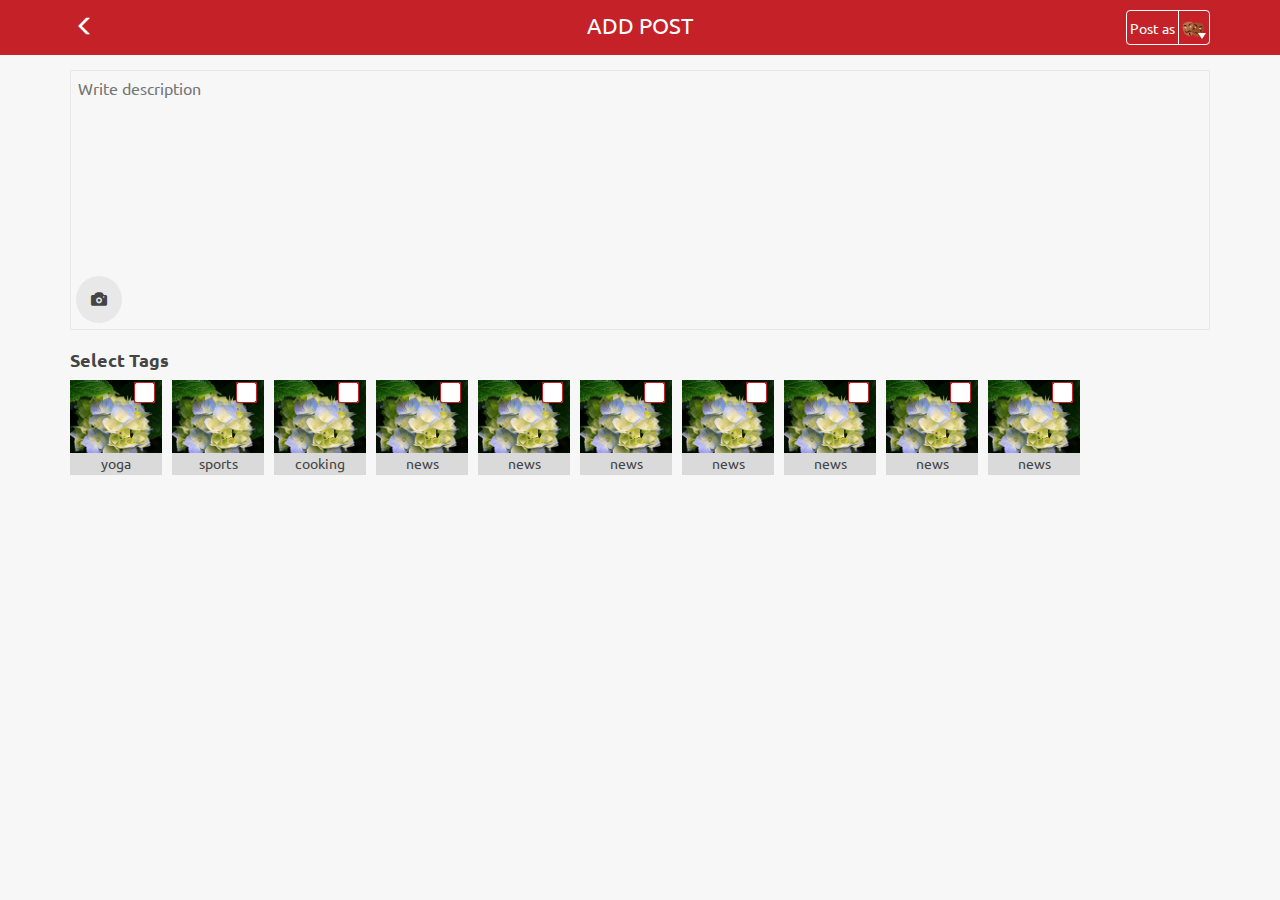
<file: addPost.html>
<!DOCTYPE html>
<html lang="en">
<head>
<meta charset="utf-8">
<meta http-equiv="X-UA-Compatible" content="IE=edge">
<meta name="viewport" content="width=device-width, initial-scale=1">
<!-- The above 3 meta tags *must* come first in the head; any other head content must come *after* these tags -->
<meta name="description" content="">
<meta name="author" content="">
<link rel="icon" href="favicon.ico">
<title>SamePinch</title>

<!-- Bootstrap core CSS -->
<link href="css/bootstrap.min.css" rel="stylesheet">

<!-- Custom styles for this template -->
<link href="css/style.css" rel="stylesheet">
<link href='http://fonts.googleapis.com/css?family=Ubuntu:300,400' rel='stylesheet' type='text/css'>
<link href='http://fortawesome.github.io/Font-Awesome/assets/font-awesome/css/font-awesome.css' rel='stylesheet' type='text/css'>

</head>

<body>
<div id="addPost">

  <nav class="navbar navbar-inverse navbar-fixed-top navbar-sp">
    <div class="container">
      <div class="row">
        <div class="col-md-3 col-xs-2"> 
           <span class="glyphicon glyphicon-menu-left back"></span>
        
        </div>
        <div class="col-md-6 col-xs-6 heading">ADD POST</div>
        <div class="col-md-3 col-xs-4 nopadding-left"> 
            
            <div class="btn-group pull-right">
              <button type="button" class="btn btn-default">Post as</button>
                  <button type="button" class="btn btn-default dropdown-toggle profilepic-img" data-toggle="dropdown" aria-expanded="false">
                    <!--<div class="profilepic-placeholder">
                     
                     jd  
                     </div>-->
                     
                    <img src="img/ananymous-placeholder.png" alt="">
                    <!--<img src="img/profile-img.png" alt=""/>-->
                    
                     <span class="caret"></span>
                    <span class="sr-only">Toggle Dropdown</span>
                  </button>
                  <ul class="dropdown-menu profilepic-img" role="menu">
                    <span class="glyphicon glyphicon-triangle-top caret-dropdown"></span>
                    <li><a href="#">Post as anonymous  <img src="img/ananymous-placeholder.png"  alt=""> </a></li>
                    <li><a href="#">Post as John Doe  <img src="img/profile-img.png"  alt=""> </a></li>
                    <li><a href="#">Post as John Doe  <div class="profilepic-placeholder">jd</div> </a></li>
                    
                  </ul>
          </div>
        
         </div>
      </div>
    </div>
  </nav>
  

  
  <div class="container mtop20">
    <div class="row">
      <div class="col-md-12">



  
      <form>
        <div id="content-div-wrapper">
          <div contenteditable="true" id="content-div"><input type="text" class="hidden-textfield" placeholder="Write description"></div>
          <button id="imageButton" class="btn-rounded mbottom mtop"><span class="glyphicon glyphicon-camera"></span></button>
          <input type="file" id="imageUpload">
        </div>
        <div class="clearfix"></div>
        
        <h4 class="mtop20">Select Tags</h4>
        
        <div class="selecttags-scroll">
          <ul class="tags-list">
            <li>
              <div class="tag-wrapper pos-relative">
                <div class="checkmark-wrapper">
                  <input type="checkbox"  name="checkboxG4" value="test" id="checkbox2" class="css-checkbox" />
                  <label for="checkbox2" class="css-label"></label>
                </div>
                <img src="img/tag.png"  alt=""/>
                <div class="tagname">yoga</div>
              </div>
            </li>
            <li>
              <div class="tag-wrapper pos-relative">
                <div class="checkmark-wrapper">
                  <input type="checkbox"  name="checkbox3" id="checkbox3" class="css-checkbox" />
                  <label for="checkbox3" class="css-label"></label>
                </div>
                <img src="img/tag.png"  alt=""/>
                <div class="tagname">sports</div>
              </div>
            </li>
            <li>
              <div class="tag-wrapper pos-relative">
                <div class="checkmark-wrapper">
                  <input type="checkbox"  name="checkboxG4" id="checkbox4" class="css-checkbox" />
                  <label for="checkbox4" class="css-label"></label>
                </div>
                <img src="img/tag.png"  alt=""/>
                <div class="tagname">cooking</div>
              </div>
            </li>
            <li>
              <div class="tag-wrapper pos-relative">
                <div class="checkmark-wrapper">
                  <input type="checkbox"  name="checkboxG4" id="checkbox5" class="css-checkbox" />
                  <label for="checkbox5" class="css-label"></label>
                </div>
                <img src="img/tag.png" alt=""/>
                <div class="tagname">news</div>
              </div>
            </li>
            <li>
              <div class="tag-wrapper pos-relative">
                <div class="checkmark-wrapper">
                  <input type="checkbox"  name="checkboxG4" id="checkbox5" class="css-checkbox" />
                  <label for="checkbox5" class="css-label"></label>
                </div>
                <img src="img/tag.png" alt=""/>
                <div class="tagname">news</div>
              </div>
            </li>
            <li>
              <div class="tag-wrapper pos-relative">
                <div class="checkmark-wrapper">
                  <input type="checkbox"  name="checkboxG4" id="checkbox5" class="css-checkbox" />
                  <label for="checkbox5" class="css-label"></label>
                </div>
                <img src="img/tag.png" alt=""/>
                <div class="tagname">news</div>
              </div>
            </li>
            <li>
              <div class="tag-wrapper pos-relative">
                <div class="checkmark-wrapper">
                  <input type="checkbox"  name="checkboxG4" id="checkbox5" class="css-checkbox" />
                  <label for="checkbox5" class="css-label"></label>
                </div>
                <img src="img/tag.png" alt=""/>
                <div class="tagname">news</div>
              </div>
            </li>
            <li>
              <div class="tag-wrapper pos-relative">
                <div class="checkmark-wrapper">
                  <input type="checkbox"  name="checkboxG4" id="checkbox5" class="css-checkbox" />
                  <label for="checkbox5" class="css-label"></label>
                </div>
                <img src="img/tag.png" alt=""/>
                <div class="tagname">news</div>
              </div>
            </li>
            <li>
              <div class="tag-wrapper pos-relative">
                <div class="checkmark-wrapper">
                  <input type="checkbox"  name="checkboxG4" id="checkbox5" class="css-checkbox" />
                  <label for="checkbox5" class="css-label"></label>
                </div>
                <img src="img/tag.png" alt=""/>
                <div class="tagname">news</div>
              </div>
            </li>
            <li>
              <div class="tag-wrapper pos-relative">
                <div class="checkmark-wrapper">
                  <input type="checkbox"  name="checkboxG4" id="checkbox5" class="css-checkbox" />
                  <label for="checkbox5" class="css-label"></label>
                </div>
                <img src="img/tag.png" alt=""/>
                <div class="tagname">news</div>
              </div>
            </li>
            
          </ul>
        </div>
      </form>
      
      
      

      </div>
    </div>
  </div>
  

  <!-- /.container --> 
  
</div>

<!-- Bootstrap core JavaScript
    ================================================== --> 
<!-- Placed at the end of the document so the pages load faster --> 
<script src="https://ajax.googleapis.com/ajax/libs/jquery/1.11.2/jquery.min.js"></script> 
<script src="js/bootstrap.min.js"></script> 
<script>

$(document).ready(function() {


/*$('.dropdown-toggle').click(function() {
$(this).next('.dropdown-menu').slideToggle(500);
});*/



	   $("#addPost #content-div").mousedown(function() {
		   
		   $("#addPost .hidden-textfield").hide();
		   
		   })
	
	
	
	$("#addPost ul.tags-list li").click(function() {
		$(this).find('input').prop('checked',true);
		$(this).find('input').val("1")
		$(this).find(".tagname").addClass("tagname-active");
		});
	})
</script>

</body>
</html>
</file>
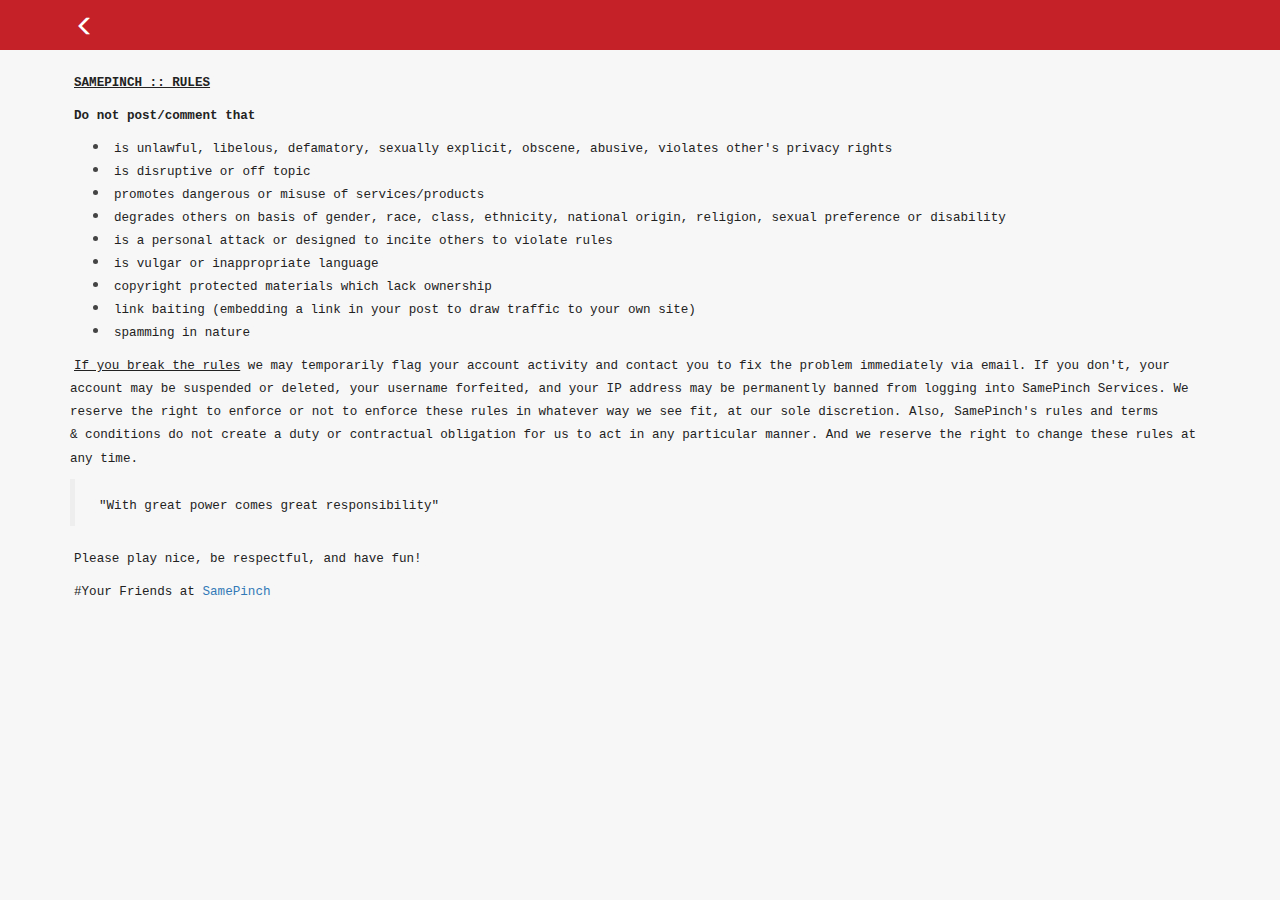
<file: apprules.html>
<!DOCTYPE html>
<html lang="en">
<head>
<meta charset="utf-8">
<meta http-equiv="X-UA-Compatible" content="IE=edge">
<meta name="viewport" content="width=device-width, initial-scale=1">
<!-- The above 3 meta tags *must* come first in the head; any other head content must come *after* these tags -->
<meta name="description" content="">
<meta name="author" content="">
<link rel="icon" href="favicon.ico">
<title>SamePinch</title>

<!-- Bootstrap core CSS -->
<link href="css/bootstrap.min.css" rel="stylesheet">

<!-- Custom styles for this template -->
<link href="css/style.css" rel="stylesheet">
<link href='http://fonts.googleapis.com/css?family=Ubuntu:300,400' rel='stylesheet' type='text/css'>
<link href='http://fortawesome.github.io/Font-Awesome/assets/font-awesome/css/font-awesome.css' rel='stylesheet' type='text/css'>

</head>

<body>
<div>

  <nav class="navbar navbar-inverse navbar-fixed-top navbar-sp">
    <div class="container">
      <div class="row">
        <div class="col-md-3 col-xs-3"> 
           <span class="glyphicon glyphicon-menu-left back"></span>
        
        </div>
        <div class="col-md-6 col-xs-6"></div>
        <div class="col-md-3 col-xs-3 nopadding-left"> 
            
   
        
         </div>
      </div>
    </div>
  </nav>
  
  <div class="clearfix"></div>
  


  
  <div class="container mtop20 mbottom10">
    <div class="row">
      <div class="col-md-12"> 
      
  <p><tt><kbd><code><u><strong>SAMEPINCH :: RULES</strong></u></code></kbd></tt></p>
<p><tt><kbd><code><strong><span style="line-height: 1.6;">Do not post/comment that</span></strong></code></kbd></tt></p>
<ul>
<li><tt><kbd><code>is unlawful, libelous, defamatory, sexually explicit, obscene, abusive, violates other's privacy rights</code></kbd></tt></li>
<li><tt><kbd><code>is disruptive or off topic</code></kbd></tt></li>
<li><tt><kbd><code>promotes dangerous or misuse of services/products</code></kbd></tt></li>
<li><tt><kbd><code>degrades others on basis of gender, race, class, ethnicity, national origin, religion, sexual preference or disability</code></kbd></tt></li>
<li><tt><kbd><code>is a personal attack or designed to incite others to violate rules</code></kbd></tt></li>
<li><tt><kbd><code>is vulgar or inappropriate language</code></kbd></tt></li>
<li><tt><kbd><code>copyright protected materials which lack ownership</code></kbd></tt></li>
<li><tt><kbd><code>link baiting (embedding a link in your post to draw traffic to your own site)</code></kbd></tt></li>
<li><tt><kbd><code>spamming in nature</code></kbd></tt></li>
</ul>
<p><tt><kbd><code><span style="line-height: 1.6;"><u>If you break the rules</u> we may temporarily flag your account activity and&nbsp;contact you to fix the problem immediately via email. If you don't, your account may be suspended or deleted, your username forfeited, and your IP address may be permanently banned from logging into SamePinch Services. We reserve the right to enforce or not to enforce these rules in whatever way we see fit, at our sole discretion. Also, SamePinch's rules and terms &amp;&nbsp;conditions do not create a duty or contractual obligation for us to act in any particular manner. And we reserve the right to change these rules at any time.&nbsp;</span></code></kbd></tt></p>
<blockquote>
<p><tt><kbd><code>"With&nbsp;great&nbsp;power&nbsp;comes&nbsp;great&nbsp;responsibility"</code></kbd></tt></p>
</blockquote>
<p><tt><kbd><code>Please play nice, be respectful, and have fun!</code></kbd></tt></p>
<p><tt><kbd><code>#Your Friends at <a href="https://www.samepinch.co">SamePinch</a></code></kbd></tt></p>
      

      </div>
    </div>
  </div>
  	

  <!-- /.container --> 
  
</div>

<!-- Bootstrap core JavaScript
    ================================================== --> 
<!-- Placed at the end of the document so the pages load faster --> 
<script src="https://ajax.googleapis.com/ajax/libs/jquery/1.11.2/jquery.min.js"></script> 
<script src="js/bootstrap.min.js"></script> 

</body>
</html>
</file>
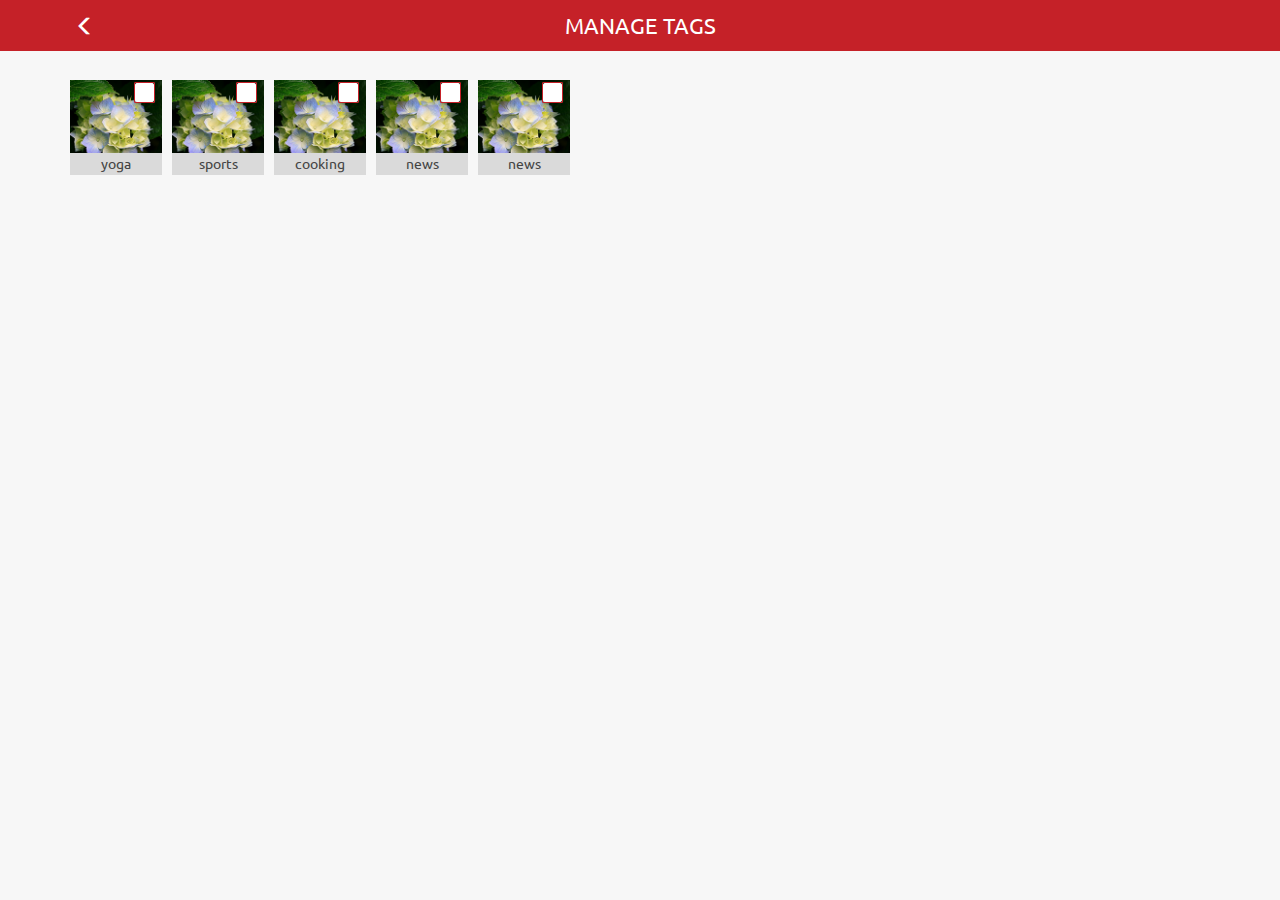
<file: ManageTags.html>
<!DOCTYPE html>
<html lang="en">
<head>
<meta charset="utf-8">
<meta http-equiv="X-UA-Compatible" content="IE=edge">
<meta name="viewport" content="width=device-width, initial-scale=1">
<!-- The above 3 meta tags *must* come first in the head; any other head content must come *after* these tags -->
<meta name="description" content="">
<meta name="author" content="">
<link rel="icon" href="favicon.ico">
<title>SamePinch</title>

<!-- Bootstrap core CSS -->
<link href="css/bootstrap.min.css" rel="stylesheet">

<!-- Custom styles for this template -->
<link href="css/style.css" rel="stylesheet">
<link href='http://fonts.googleapis.com/css?family=Ubuntu:300,400' rel='stylesheet' type='text/css'>
<link href='http://fortawesome.github.io/Font-Awesome/assets/font-awesome/css/font-awesome.css' rel='stylesheet' type='text/css'>

</head>

<body>
<div id="manageTags">

  <nav class="navbar navbar-inverse navbar-fixed-top navbar-sp">
    <div class="container">
      <div class="row">
        <div class="col-md-2 col-xs-2"> 
           <span class="glyphicon glyphicon-menu-left back"></span>
        
        </div>
        <div class="col-md-8 col-xs-8 heading">MANAGE TAGS</div>
        <div class="col-md-2 col-xs-2 nopadding-left"> 
        
         </div>
      </div> 
    </div>
  </nav>
  

  
  <div class="container mtop20">
    <div class="row">
      <div class="col-md-12">

          
        <div>
          <ul class="tags-list">
            <li>
              <div class="tag-wrapper pos-relative">
                <div class="checkmark-wrapper">
                  <input type="checkbox"  name="checkboxG4" value="test" id="checkbox2" class="css-checkbox" />
                  <label for="checkbox2" class="css-label"></label>
                </div>
                <img src="img/tag.png"  alt=""/>
                <div class="tagname">yoga</div>
              </div>
            </li>
            <li>
              <div class="tag-wrapper pos-relative">
                <div class="checkmark-wrapper">
                  <input type="checkbox"  name="checkbox3" id="checkbox3" class="css-checkbox" />
                  <label for="checkbox3" class="css-label"></label>
                </div>
                <img src="img/tag.png"  alt=""/>
                <div class="tagname">sports</div>
              </div>
            </li>
            <li>
              <div class="tag-wrapper pos-relative">
                <div class="checkmark-wrapper">
                  <input type="checkbox"  name="checkboxG4" id="checkbox4" class="css-checkbox" />
                  <label for="checkbox4" class="css-label"></label>
                </div>
                <img src="img/tag.png"  alt=""/>
                <div class="tagname">cooking</div>
              </div>
            </li>
            <li>
              <div class="tag-wrapper pos-relative">
                <div class="checkmark-wrapper">
                  <input type="checkbox"  name="checkboxG4" id="checkbox5" class="css-checkbox" />
                  <label for="checkbox5" class="css-label"></label>
                </div>
                <img src="img/tag.png" alt=""/>
                <div class="tagname">news</div>
              </div>
            </li>
            <li>
              <div class="tag-wrapper pos-relative">
                <div class="checkmark-wrapper">
                  <input type="checkbox"  name="checkboxG4" id="checkbox6" class="css-checkbox" />
                  <label for="checkbox6" class="css-label"></label>
                </div>
                <img src="img/tag.png" alt=""/>
                <div class="tagname">news</div>
              </div>
            </li>
          </ul>
        </div>

    </div>
  </div>
  

  <!-- /.container --> 
  
</div>

<!-- Bootstrap core JavaScript
    ================================================== --> 
<!-- Placed at the end of the document so the pages load faster --> 
<script src="https://ajax.googleapis.com/ajax/libs/jquery/1.11.2/jquery.min.js"></script> 
<script src="js/bootstrap.min.js"></script> 
<script>


$(document).ready(function() {
	$("#manageTags ul.tags-list li").click(function() {
		$(this).find('input').prop('checked',true);
		$(this).find('input').val("1")
		
		$(this).find(".tagname").addClass("tagname-active");
		});
	})
</script>

</body>
</html>
</file>
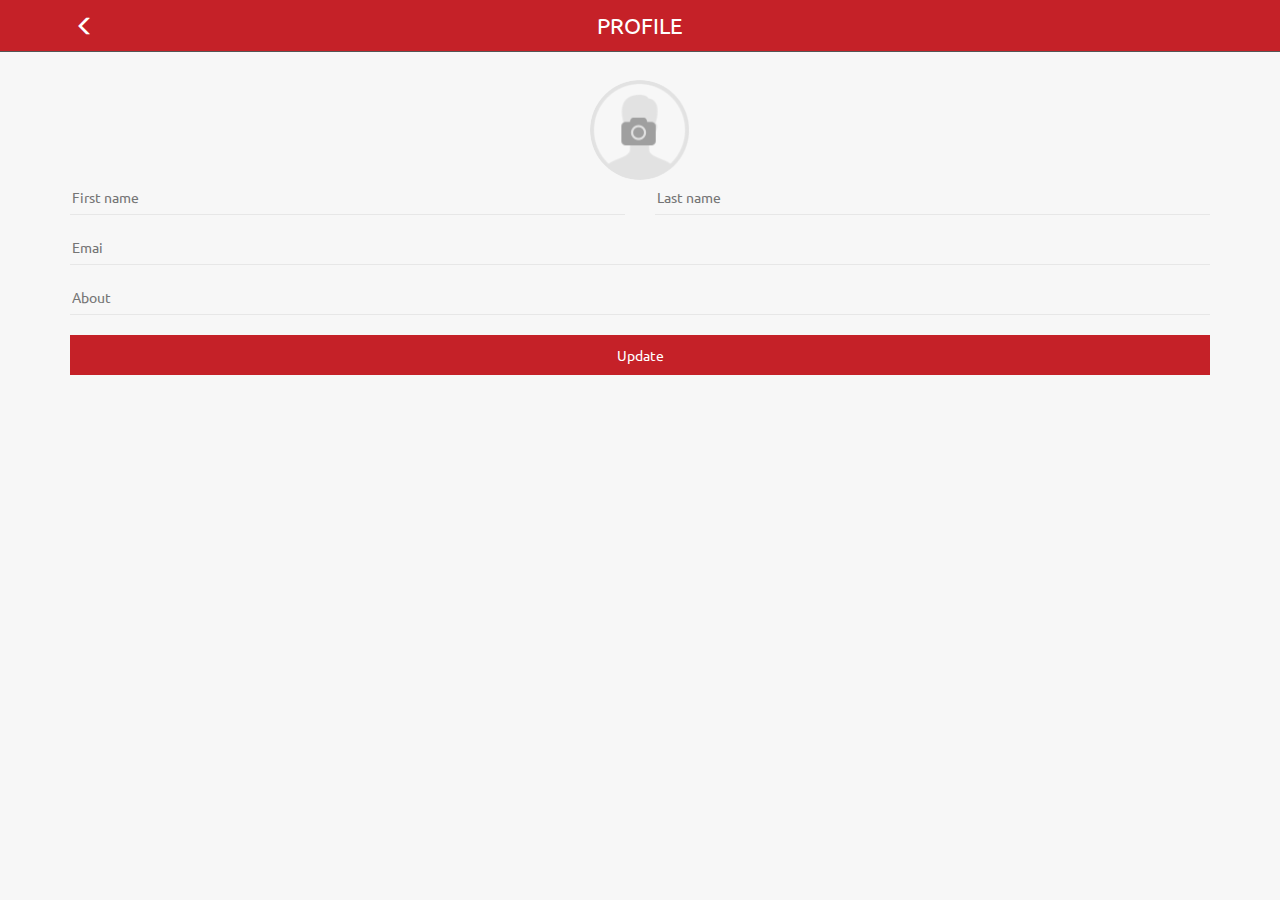
<file: Profile-edit.html>
<!DOCTYPE html>
<html lang="en">
<head>
<meta charset="utf-8">
<meta http-equiv="X-UA-Compatible" content="IE=edge">
<meta name="viewport" content="width=device-width, initial-scale=1">
<!-- The above 3 meta tags *must* come first in the head; any other head content must come *after* these tags -->
<meta name="description" content="">
<meta name="author" content="">
<link rel="icon" href="favicon.ico">
<title>SamePinch</title>

<!-- Bootstrap core CSS -->
<link href="css/bootstrap.min.css" rel="stylesheet">

<!-- Custom styles for this template -->
<link href="css/style.css" rel="stylesheet">
<link href='http://fonts.googleapis.com/css?family=Ubuntu:300,400' rel='stylesheet' type='text/css'>
<link href='http://fortawesome.github.io/Font-Awesome/assets/font-awesome/css/font-awesome.css' rel='stylesheet' type='text/css'>

</head>

<body>
<div id="Profile-page">

  <nav class="navbar navbar-inverse navbar-fixed-top navbar-sp">
    <div class="container">
      <div class="row">
        <div class="col-md-3 col-xs-3"> 
           <span class="glyphicon glyphicon-menu-left back"></span>
        
        </div>
        <div class="col-md-6 col-xs-6 heading">PROFILE</div>
        <div class="col-md-3 col-xs-3 nopadding-left"> 
            
   
        
         </div>
      </div>
    </div>
  </nav>
  
  <div class="clearfix"></div>
  
  
  <div id="Signup">
  
  <div id="Editprofile" class="container">
    <div class="row">
      <div class="col-md-12"> 
       <form class="mtop30">
       
      
        
        <div class="upload-profile">
       <img src="img/icon-profile-edit.png"  alt=""/>
        
        </div>
       
        <div class="clearfix"></div>
        
        
        <div class="row">
          <div class="col-md-6 col-xs-6"><input type="text" class="login-textfield" placeholder="First name"></div>
          <div class="col-md-6 col-xs-6"><input type="text" class="login-textfield" placeholder="Last name"></div>
        </div>
        
        <div class="mtop15"><input type="email" class="login-textfield" placeholder="Emai"></div>
        
       <div class="mtop15"><input type="email" class="login-textfield" placeholder="About"></div>
        
        
        <div class="mtop20"><button class="btn btn-danger btn-sp btn-block">Update</button></div>
       
       </form>
      </div>
    </div>
  </div>
  </div>
  
  

  <!-- /.container --> 
  
</div>

<!-- Bootstrap core JavaScript
    ================================================== --> 
<!-- Placed at the end of the document so the pages load faster --> 
<script src="https://ajax.googleapis.com/ajax/libs/jquery/1.11.2/jquery.min.js"></script> 
<script src="js/bootstrap.min.js"></script> 

</body>
</html>
</file>
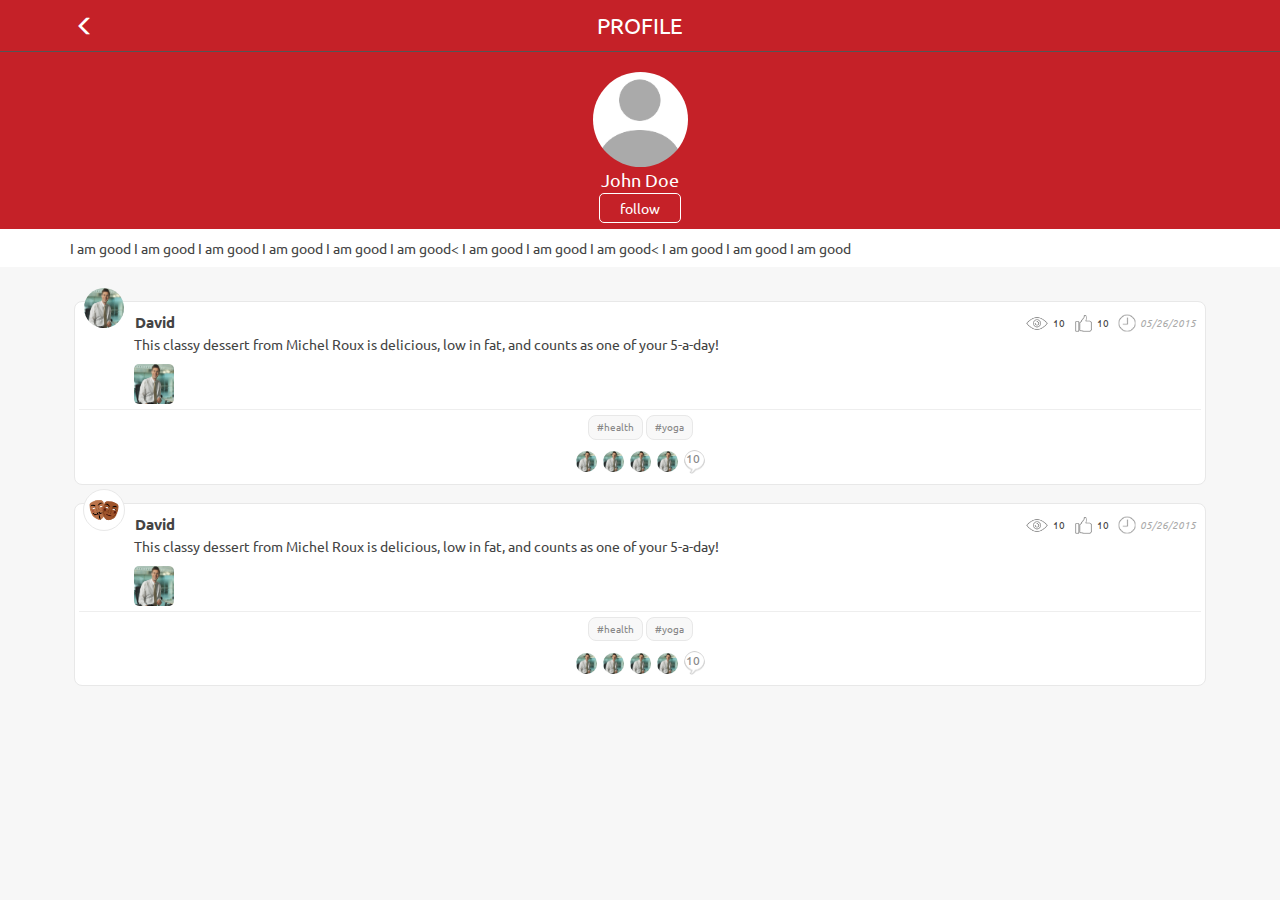
<file: Profile.html>
<!DOCTYPE html>
<html lang="en">
<head>
<meta charset="utf-8">
<meta http-equiv="X-UA-Compatible" content="IE=edge">
<meta name="viewport" content="width=device-width, initial-scale=1">
<!-- The above 3 meta tags *must* come first in the head; any other head content must come *after* these tags -->
<meta name="description" content="">
<meta name="author" content="">
<link rel="icon" href="favicon.ico">
<title>SamePinch</title>

<!-- Bootstrap core CSS -->
<link href="css/bootstrap.min.css" rel="stylesheet">

<!-- Custom styles for this template -->
<link href="css/style.css" rel="stylesheet">
<link href='http://fonts.googleapis.com/css?family=Ubuntu:300,400' rel='stylesheet' type='text/css'>
<link href='http://fortawesome.github.io/Font-Awesome/assets/font-awesome/css/font-awesome.css' rel='stylesheet' type='text/css'>

</head>

<body>
<div id="Profile-page">

  <nav class="navbar navbar-inverse navbar-fixed-top navbar-sp">
    <div class="container">
      <div class="row">
        <div class="col-md-3 col-xs-3"> 
           <span class="glyphicon glyphicon-menu-left back"></span>
        
        </div>
        <div class="col-md-6 col-xs-6 heading">PROFILE</div>
        <div class="col-md-3 col-xs-3 nopadding-left"> 
            
   
        
         </div>
      </div>
    </div>
  </nav>
  
  <div class="clearfix"></div>
  
  <div class="container-fluid" id="Profile">
     <div class="row">
        <div class="profile-box">
            <div class="container txt-center">
                 <!--<div class="profilepic-placeholder">JD</div>-->
                 <div class="profilepic-img"><!--<img src="img/profile-img.png" alt=""/>-->
                 
                 <img src="img/profile-default-avatar.png" alt=""/> </div>
                 
                 <div class="profile-name-profile">John Doe</div>
                 <button class="btn-normal">follow</button>
                 
            </div>
        </div>
        
        <div class="about-description">
        <div class="container">I am good I am good I am good I am good I am good I am good< I am good I am good I am good< I am good I am good I am good</div>
        </div>
        
     </div>
  </div>
  
  

  
  <div class="container mtop20 mbottom10">
    <div class="row">
      <div class="col-md-12" id="Wall"> 
        
  
        
        <!-- post box -->
        <div class="wall-post-box-wrap">
          <div class="wall-post-box">
            <div class="profile-pic-wrap profilepic-img"><img src="img/profile-img.png" alt=""/></div>
            <div class="profile-name pull-left mleft55 mtop5">David</div>
            <div class="pull-right mtop5 icon-counts"> <img src="img/icon-view-count.png" width="26" height="15" alt=""/> <span class="mright5">10</span> <img src="img/icon-upvote-gray.png" width="21" height="21" alt=""/> <span class="mright5">10</span> <img src="img/time.png" width="20" height="20" alt=""/> <span class="mright5 time-style">05/26/2015</span> </div>
            <div class="clearfix"></div>
            <div class="post-content mleft55">
              <p>This classy dessert from Michel Roux
                is delicious, low in fat, and counts as 
                one of your 5-a-day!</p>
              <img src="img/profile-img.png"/> </div>
            <hr>
            <ul class="tags">
              <li>#health</li>
              <li>#yoga</li>
            </ul>
            <div class="clearfix"></div>
            <ul class="comments">
              <li><img src="img/profile-img.png" /></li>
              <li><img src="img/profile-img.png" /></li>
              <li><img src="img/profile-img.png" /></li>
              <li><img src="img/profile-img.png" /></li>
              <li><span><img src="img/comment_Count.png" width="22" height="26" alt=""/><span class="count">10</span></span></li>
            </ul>
          </div>
        </div>
        
        <!-- post box -->
        <div class="wall-post-box-wrap">
          <div class="wall-post-box">
            <div class="profile-pic-wrap profilepic-placeholder"><img src="img/ananymous-placeholder.png" alt=""/></div>
            <div class="profile-name pull-left mleft55 mtop5">David</div>
            <div class="pull-right mtop5 icon-counts"> <img src="img/icon-view-count.png" width="26" height="15" alt=""/> <span class="mright5">10</span> <img src="img/icon-upvote-gray.png" width="21" height="21" alt=""/> <span class="mright5">10</span> <img src="img/time.png" width="20" height="20" alt=""/> <span class="mright5 time-style">05/26/2015</span> </div>
            <div class="clearfix"></div>
            <div class="post-content mleft55">
              <p>This classy dessert from Michel Roux
                is delicious, low in fat, and counts as 
                one of your 5-a-day!</p>
              <img src="img/profile-img.png"/> </div>
            <hr>
            <ul class="tags">
              <li>#health</li>
              <li>#yoga</li>
            </ul>
            <div class="clearfix"></div>
            <ul class="comments">
              <li><img src="img/profile-img.png" /></li>
              <li><img src="img/profile-img.png" /></li>
              <li><img src="img/profile-img.png" /></li>
              <li><img src="img/profile-img.png" /></li>
              <li><span><img src="img/comment_Count.png" width="22" height="26" alt=""/><span class="count">10</span></span></li>
            </ul>
          </div>
        </div>
      </div>
    </div>
  </div>
  

  <!-- /.container --> 
  
</div>

<!-- Bootstrap core JavaScript
    ================================================== --> 
<!-- Placed at the end of the document so the pages load faster --> 
<script src="https://ajax.googleapis.com/ajax/libs/jquery/1.11.2/jquery.min.js"></script> 
<script src="js/bootstrap.min.js"></script> 

</body>
</html>
</file>
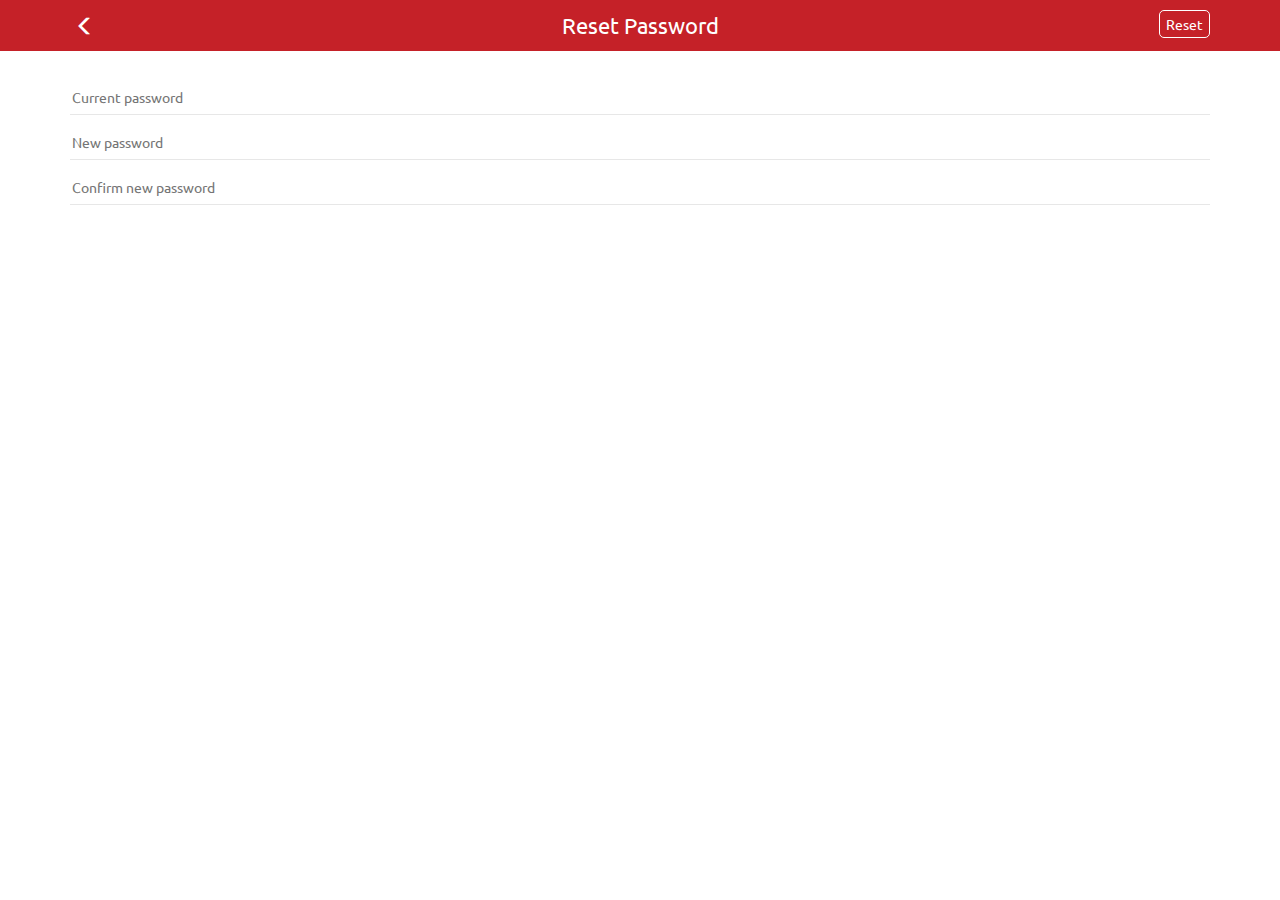
<file: resetpassword.html>
<!DOCTYPE html>
<html lang="en">
<head>
<meta charset="utf-8">
<meta http-equiv="X-UA-Compatible" content="IE=edge">
<meta name="viewport" content="width=device-width, initial-scale=1">
<!-- The above 3 meta tags *must* come first in the head; any other head content must come *after* these tags -->
<meta name="description" content="">
<meta name="author" content="">
<link rel="icon" href="favicon.ico">
<title>SamePinch</title>

<!-- Bootstrap core CSS -->
<link href="css/bootstrap.min.css" rel="stylesheet">

<!-- Custom styles for this template -->
<link href="css/style.css" rel="stylesheet">
<link href='http://fonts.googleapis.com/css?family=Ubuntu:300,400' rel='stylesheet' type='text/css'>
<link href='http://fortawesome.github.io/Font-Awesome/assets/font-awesome/css/font-awesome.css' rel='stylesheet' type='text/css'>

</head>

<body class="bg-white">
<div id="Reset">

  <nav class="navbar navbar-inverse navbar-fixed-top navbar-sp">
    <div class="container">
      <div class="row">
        <div class="col-md-2 col-xs-2"> 
           <span class="glyphicon glyphicon-menu-left back"></span>
        
        </div>
        <div class="col-md-8 col-xs-8 heading">Reset Password</div>
        <div class="col-md-2 col-xs-2 nopadding-left"> 
            
            <button class="btn-normal pull-right">Reset</button>
   
        
         </div>
      </div>
    </div>
  </nav>
  
  <div class="clearfix"></div>
  


  
  <div class="container mtop20 mbottom10">
    <div class="row">
      <div class="col-md-12"> 
        
        <form>
         
           <div class="mtop10"><input type="text" class="login-textfield" placeholder="Current password"> </div>
           <div class="clearfix"></div>
           
           <div class="mtop10"><input type="text" class="login-textfield" placeholder="New password"></div>
           <div class="clearfix"></div>
           
           <div class="mtop10"><input type="text" class="login-textfield" placeholder="Confirm new password"></div>
           <div class="clearfix"></div>
           
           
        </form>
        
      </div>
    </div>
  </div>
  

  <!-- /.container --> 
  
</div>

<!-- Bootstrap core JavaScript
    ================================================== --> 
<!-- Placed at the end of the document so the pages load faster --> 
<script src="https://ajax.googleapis.com/ajax/libs/jquery/1.11.2/jquery.min.js"></script> 
<script src="js/bootstrap.min.js"></script> 

</body>
</html>
</file>
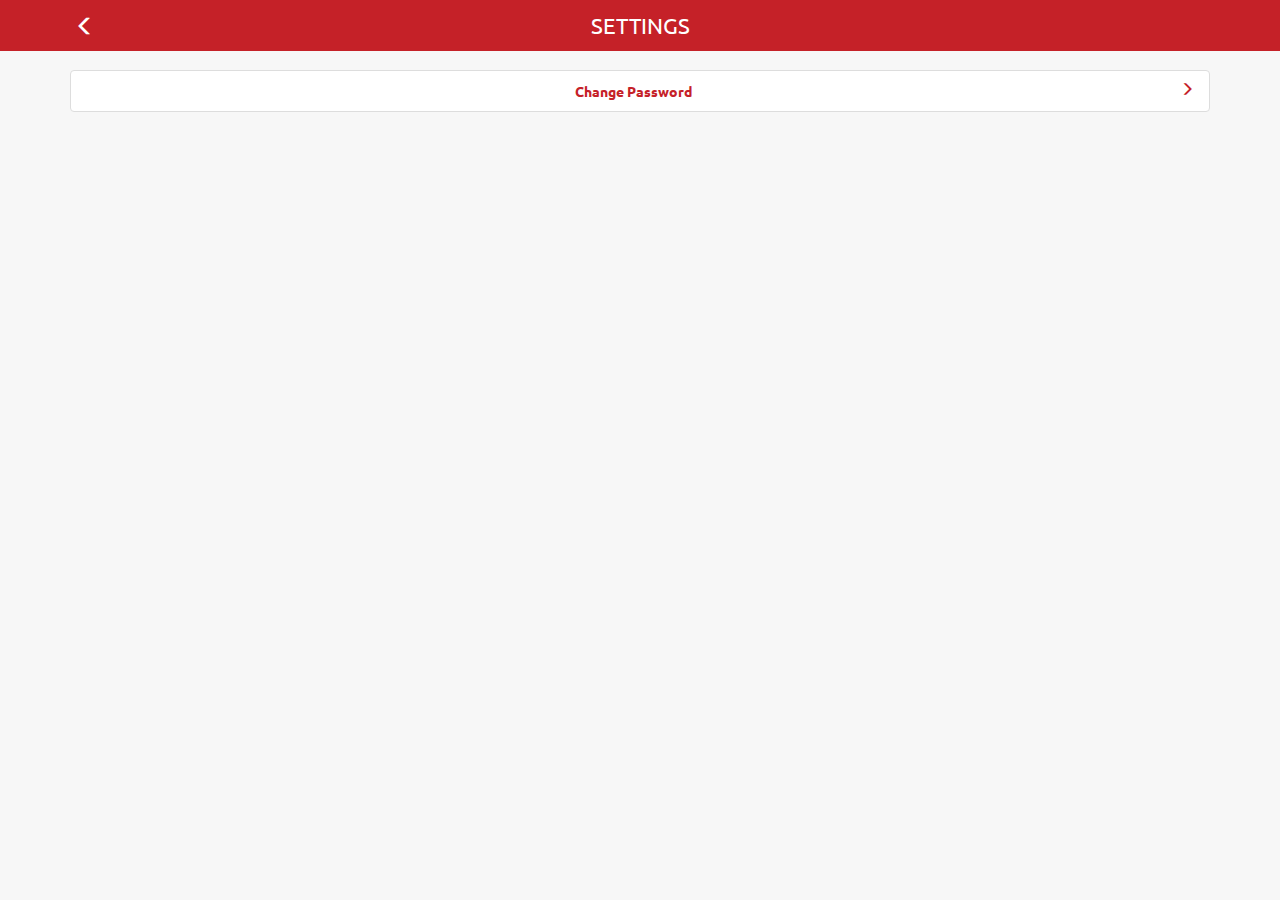
<file: Settings.html>
<!DOCTYPE html>
<html lang="en">
<head>
<meta charset="utf-8">
<meta http-equiv="X-UA-Compatible" content="IE=edge">
<meta name="viewport" content="width=device-width, initial-scale=1">
<!-- The above 3 meta tags *must* come first in the head; any other head content must come *after* these tags -->
<meta name="description" content="">
<meta name="author" content="">
<link rel="icon" href="favicon.ico">
<title>SamePinch</title>

<!-- Bootstrap core CSS -->
<link href="css/bootstrap.min.css" rel="stylesheet">

<!-- Custom styles for this template -->
<link href="css/style.css" rel="stylesheet">
<link href='http://fonts.googleapis.com/css?family=Ubuntu:300,400' rel='stylesheet' type='text/css'>
<link href='http://fortawesome.github.io/Font-Awesome/assets/font-awesome/css/font-awesome.css' rel='stylesheet' type='text/css'>

</head>

<body>
<div id="Settings">

  <nav class="navbar navbar-inverse navbar-fixed-top navbar-sp">
    <div class="container">
      <div class="row">
        <div class="col-md-3 col-xs-3"> 
           <span class="glyphicon glyphicon-menu-left back"></span>
        
        </div>
        <div class="col-md-6 col-xs-6 heading">SETTINGS</div>
        <div class="col-md-3 col-xs-3 nopadding-left"> 
            
   
        
         </div>
      </div>
    </div>
  </nav>
  
  <div class="clearfix"></div>
  


  
  <div class="container mtop20 mbottom10">
    <div class="row">
      <div class="col-md-12"> 
        
        <ul class="list-group">
          <li class="list-group-item mylist-group">Change Password  <span class="pull-right glyphicon glyphicon-menu-right"></span></li>
        </ul>
        
      </div>
    </div>
  </div>
  

  <!-- /.container --> 
  
</div>

<!-- Bootstrap core JavaScript
    ================================================== --> 
<!-- Placed at the end of the document so the pages load faster --> 
<script src="https://ajax.googleapis.com/ajax/libs/jquery/1.11.2/jquery.min.js"></script> 
<script src="js/bootstrap.min.js"></script> 

</body>
</html>
</file>
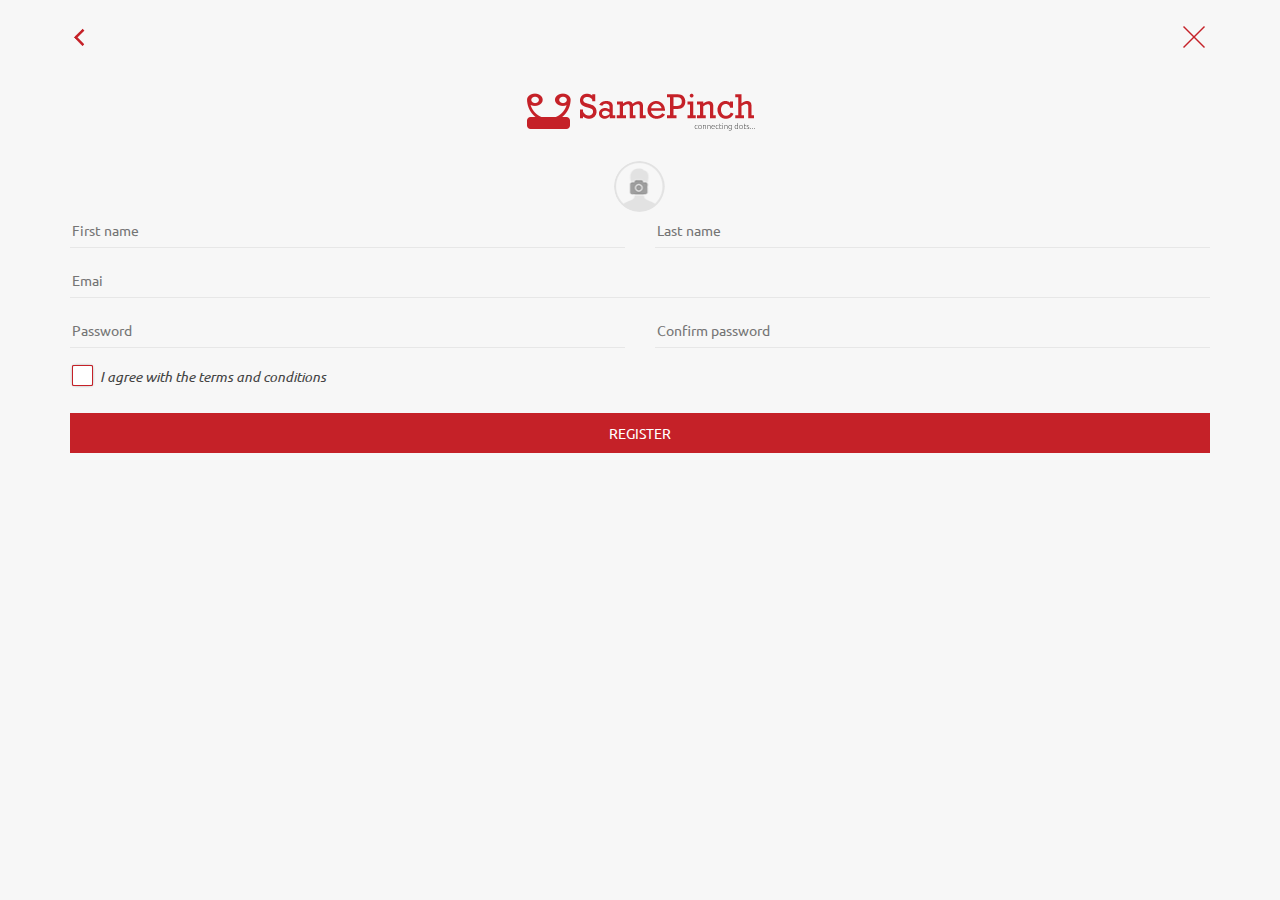
<file: signup.html>
<!DOCTYPE html>
<html lang="en">
<head>
<meta charset="utf-8">
<meta http-equiv="X-UA-Compatible" content="IE=edge">
<meta name="viewport" content="width=device-width, initial-scale=1">
<!-- The above 3 meta tags *must* come first in the head; any other head content must come *after* these tags -->
<meta name="description" content="">
<meta name="author" content="">
<link rel="icon" href="favicon.ico">
<title>SamePinch</title>

<!-- Bootstrap core CSS -->
<link href="css/bootstrap.min.css" rel="stylesheet">

<!-- Custom styles for this template -->
<link href="css/style.css" rel="stylesheet">

<link href='http://fonts.googleapis.com/css?family=Ubuntu:300,400' rel='stylesheet' type='text/css'>
<link href='http://fortawesome.github.io/Font-Awesome/assets/font-awesome/css/font-awesome.css' rel='stylesheet' type='text/css'>

</head>

<body class="login-body">


<div id="Signup">

 
 <div class="container-fluid">
 
   <div class="row">
       <div class="container">
         <div>
           <div class="pull-left icon-back"><img src="img/icon-back-red.png" width="20" height="26" alt=""/></div>  <div class="pull-right"><img src="img/icon-close.png" width="32" height="34" alt=""/> </div>
         </div>
         
         
       <div class="clearfix"></div>
       
       <div class="mtop30 txt-center"><img src="img/logo-login.png" width="240" height="57" alt=""/></div>
       
        <div class="clearfix"></div>
        
        <form class="mtop20">
        
        <div class="upload-profile"><img src="img/icon-signup-profile.png" width="52" height="51" alt=""/></div>
        <div class="clearfix"></div>
        
        
        <div class="row">
          <div class="col-md-6 col-xs-6"><input type="text" class="login-textfield" placeholder="First name"></div>
          <div class="col-md-6 col-xs-6"><input type="text" class="login-textfield" placeholder="Last name"></div>
        </div>
        
        <div class="mtop15"><input type="email" class="login-textfield" placeholder="Emai"></div>
        
        <div class="row mtop15">
          <div class="col-md-6 col-xs-6"><input type="password" class="login-textfield" placeholder="Password"></div>
          <div class="col-md-6 col-xs-6"><input type="password" class="login-textfield" placeholder="Confirm password"></div>
        </div>
        
        <div class="txt-italic mtop15"> <input type="checkbox"  name="checkboxG4" id="checkbox5" class="css-checkbox" />
                  <label for="checkbox5" class="css-label"></label>I agree with the terms and conditions</div>
        
        
        <div class="mtop20"><button class="btn btn-danger btn-sp btn-block">REGISTER</button></div>
       
       </form>
    
       
       
    </div>
   </div>
 </div>

  <!-- /.container --> 
  
</div>

<!-- Bootstrap core JavaScript
    ================================================== --> 
<!-- Placed at the end of the document so the pages load faster --> 
<script src="https://ajax.googleapis.com/ajax/libs/jquery/1.11.2/jquery.min.js"></script> 
<script src="js/bootstrap.min.js"></script> 

<script src="js/jasny-bootstrap.js"></script>

</body>
</html>
</file>
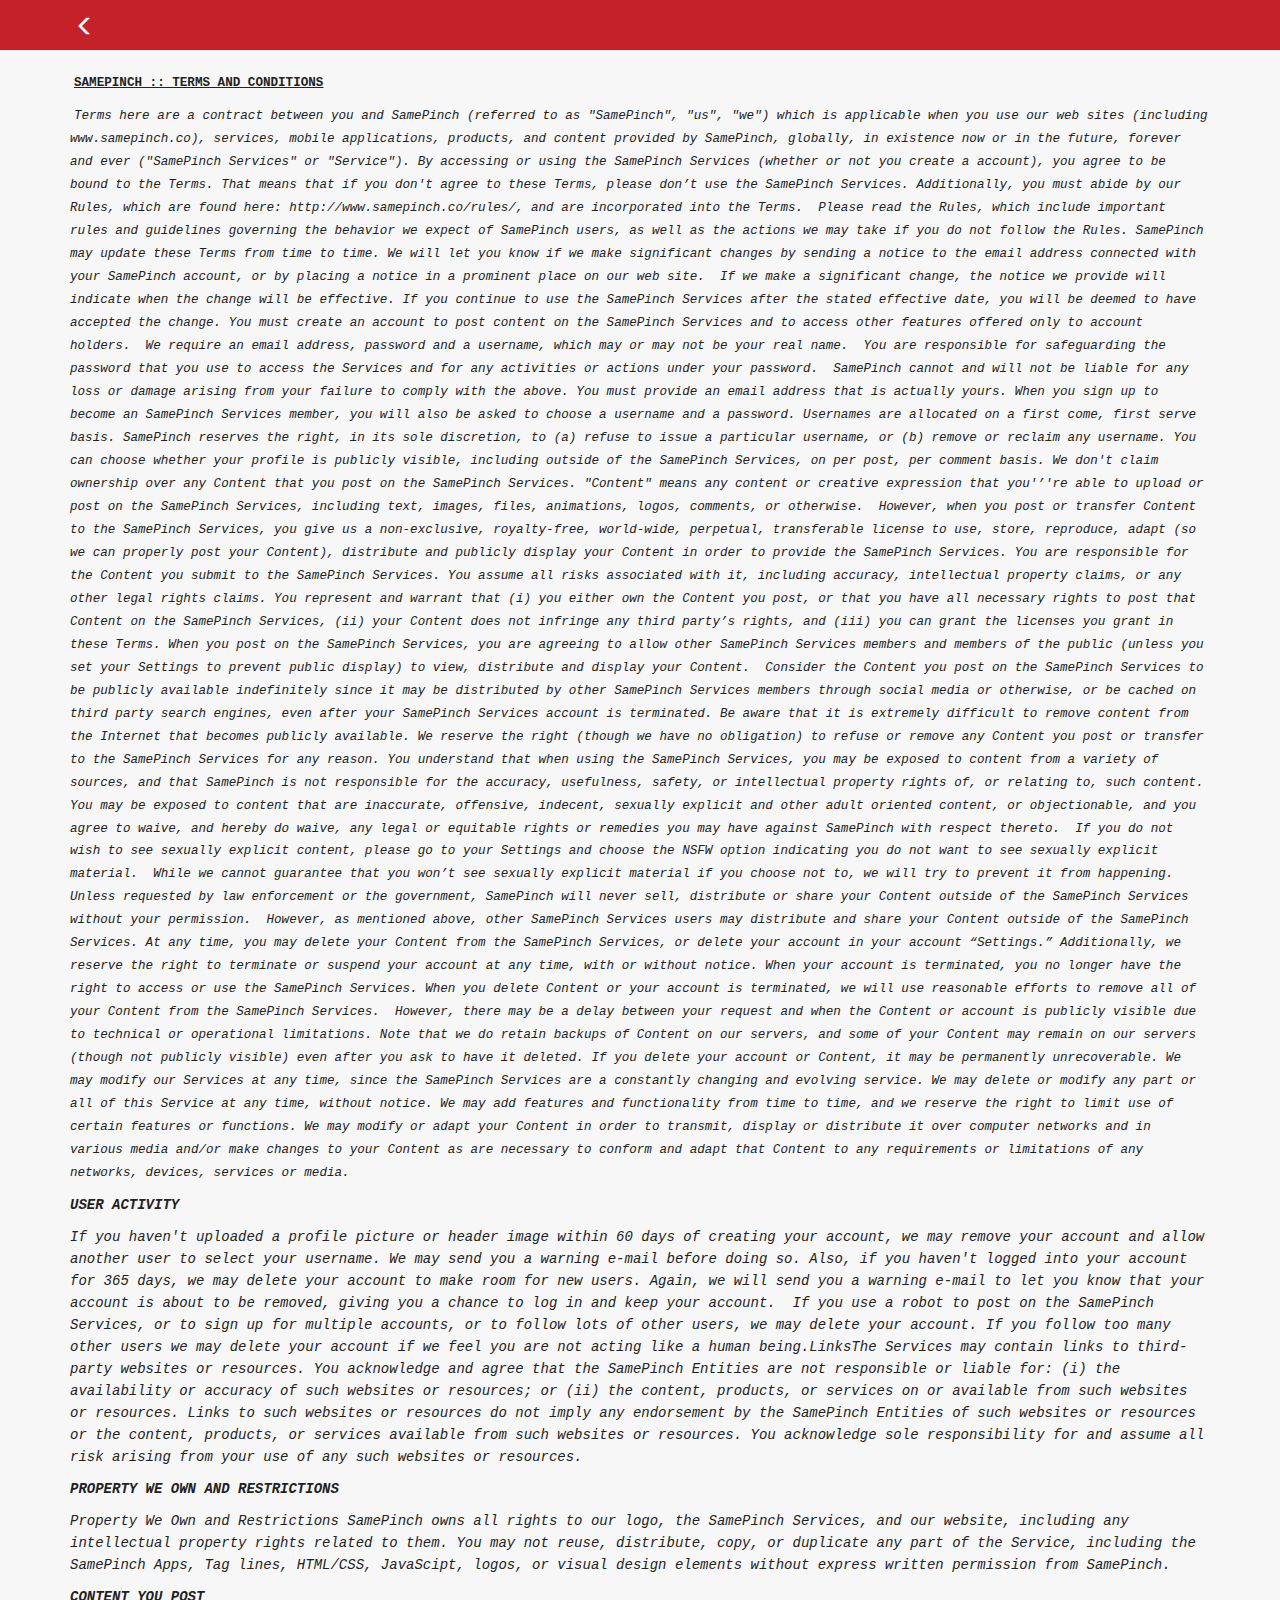
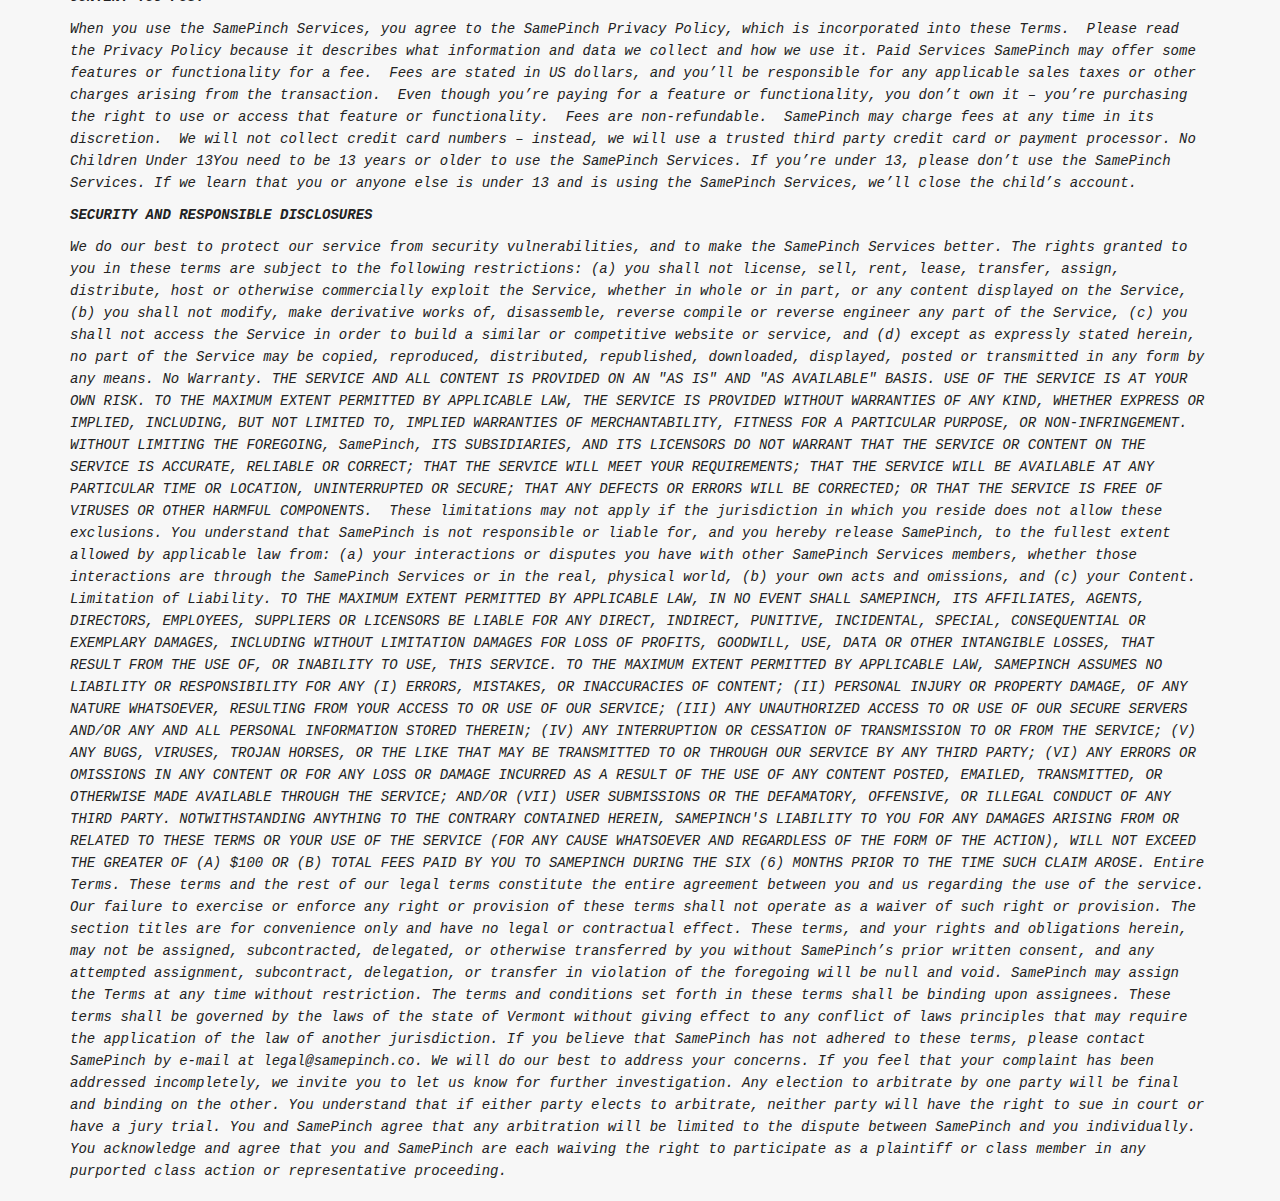
<file: t&c.html>
<!DOCTYPE html>
<html lang="en">
<head>
<meta charset="utf-8">
<meta http-equiv="X-UA-Compatible" content="IE=edge">
<meta name="viewport" content="width=device-width, initial-scale=1">
<!-- The above 3 meta tags *must* come first in the head; any other head content must come *after* these tags -->
<meta name="description" content="">
<meta name="author" content="">
<link rel="icon" href="favicon.ico">
<title>SamePinch</title>

<!-- Bootstrap core CSS -->
<link href="css/bootstrap.min.css" rel="stylesheet">

<!-- Custom styles for this template -->
<link href="css/style.css" rel="stylesheet">
<link href='http://fonts.googleapis.com/css?family=Ubuntu:300,400' rel='stylesheet' type='text/css'>
<link href='http://fortawesome.github.io/Font-Awesome/assets/font-awesome/css/font-awesome.css' rel='stylesheet' type='text/css'>

</head>

<body>
<div>

  <nav class="navbar navbar-inverse navbar-fixed-top navbar-sp">
    <div class="container">
      <div class="row">
        <div class="col-md-3 col-xs-3"> 
           <span class="glyphicon glyphicon-menu-left back"></span>
        
        </div>
        <div class="col-md-6 col-xs-6"></div>
        <div class="col-md-3 col-xs-3 nopadding-left"> 
            
   
        
         </div>
      </div>
    </div>
  </nav>
  
  <div class="clearfix"></div>
  


  
  <div class="container mtop20 mbottom10">
    <div class="row">
      <div class="col-md-12"> 
          
         <p><kbd><code><tt><u><strong>SAMEPINCH :: TERMS AND CONDITIONS</strong></u></tt></code></kbd></p>
<p><kbd><code><tt><cite>Terms here are a contract between you and SamePinch (referred to as "SamePinch", "us", "we") which is applicable when you use our web sites (including www.samepinch.co), services, mobile applications, products, and content provided by SamePinch, globally, in existence now or in the future, forever and ever ("SamePinch Services" or "Service"). By accessing or using the SamePinch Services (whether or not you create a account), you agree to be bound to the Terms. That means that if you don't agree to these Terms, please don’t use the SamePinch Services. Additionally, you must abide by our Rules, which are found here: http://www.samepinch.co/rules/, and are incorporated into the Terms.&nbsp; Please read the Rules, which include important rules and guidelines governing the behavior we expect of SamePinch users, as well as the actions we may take if you do not follow the Rules. SamePinch may update these Terms from time to time. We will let you know if we make significant changes by sending a notice to the email address connected with your SamePinch account, or by placing a notice in a prominent place on our web site.&nbsp; If we make a significant change, the notice we provide will indicate when the change will be effective. If you continue to use the SamePinch Services after the stated effective date, you will be deemed to have accepted the change. You must create an account to post content on the SamePinch Services and to access other features offered only to account holders.&nbsp; We require an email address, password and a username, which may or may not be your real name.&nbsp; You are responsible for safeguarding the password that you use to access the Services and for any activities or actions under your password.&nbsp; SamePinch cannot and will not be liable for any loss or damage arising from your failure to comply with the above. You must provide an email address that is actually yours. When you sign up to become an SamePinch Services member, you will also be asked to choose a username and a password. Usernames are allocated on a first come, first serve basis. SamePinch reserves the right, in its sole discretion, to (a) refuse to issue a particular username, or (b) remove or reclaim any username. You can choose whether your profile is publicly visible, including outside of the SamePinch Services, on per post, per comment basis. We don't claim ownership over any Content that you post on the SamePinch Services. "Content" means any content or creative expression that you'’'re able to upload or post on the SamePinch Services, including text, images, files, animations, logos, comments, or otherwise.&nbsp; However, when you post or transfer Content to the SamePinch Services, you give us a non-exclusive, royalty-free, world-wide, perpetual, transferable license to use, store, reproduce, adapt (so we can properly post your Content), distribute and publicly display your Content in order to provide the SamePinch Services. You are responsible for the Content you submit to the SamePinch Services. You assume all risks associated with it, including accuracy, intellectual property claims, or any other legal rights claims. You represent and warrant that (i) you either own the Content you post, or that you have all necessary rights to post that Content on the SamePinch Services, (ii) your Content does not infringe any third party’s rights, and (iii) you can grant the licenses you grant in these Terms. When you post on the SamePinch Services, you are agreeing to allow other SamePinch Services members and members of the public (unless you set your Settings to prevent public display) to view, distribute and display your Content.&nbsp; Consider the Content you post on the SamePinch Services to be publicly available indefinitely since it may be distributed by other SamePinch Services members through social media or otherwise, or be cached on third party search engines, even after your SamePinch Services account is terminated. Be aware that it is extremely difficult to remove content from the Internet that becomes publicly available. We reserve the right (though we have no obligation) to refuse or remove any Content you post or transfer to the SamePinch Services for any reason. You understand that when using the SamePinch Services, you may be exposed to content from a variety of sources, and that SamePinch is not responsible for the accuracy, usefulness, safety, or intellectual property rights of, or relating to, such content. You may be exposed to content that are inaccurate, offensive, indecent, sexually explicit and other adult oriented content, or objectionable, and you agree to waive, and hereby do waive, any legal or equitable rights or remedies you may have against SamePinch with respect thereto.&nbsp; If you do not wish to see sexually explicit content, please go to your Settings and choose the NSFW option indicating you do not want to see sexually explicit material.&nbsp; While we cannot guarantee that you won’t see sexually explicit material if you choose not to, we will try to prevent it from happening. Unless requested by law enforcement or the government, SamePinch will never sell, distribute or share your Content outside of the SamePinch Services without your permission.&nbsp; However, as mentioned above, other SamePinch Services users may distribute and share your Content outside of the SamePinch Services. At any time, you may delete your Content from the SamePinch Services, or delete your account in your account “Settings.” Additionally, we reserve the right to terminate or suspend your account at any time, with or without notice. When your account is terminated, you no longer have the right to access or use the SamePinch Services. When you delete Content or your account is terminated, we will use reasonable efforts to remove all of your Content from the SamePinch Services.&nbsp; However, there may be a delay between your request and when the Content or account is publicly visible due to technical or operational limitations. Note that we do retain backups of Content on our servers, and some of your Content may remain on our servers (though not publicly visible) even after you ask to have it deleted. If you delete your account or Content, it may be permanently unrecoverable. We may modify our Services at any time, since the SamePinch Services are a constantly changing and evolving service. We may delete or modify any part or all of this Service at any time, without notice. We may add features and functionality from time to time, and we reserve the right to limit use of certain features or functions. We may modify or adapt your Content in order to transmit, display or distribute it over computer networks and in various media and/or make changes to your Content as are necessary to conform and adapt that Content to any requirements or limitations of any networks, devices, services or media. </cite></tt></code></kbd></p>
<p><kbd><cite><strong>USER ACTIVITY</strong></cite></kbd></p>
<p><kbd><cite>If you haven't uploaded a profile picture or header image within 60 days of creating your account, we may remove your account and allow another user to select your username. We may send you a warning e-mail before doing so. Also, if you haven't logged into your account for 365 days, we may delete your account to make room for new users. Again, we will send you a warning e-mail to let you know that your account is about to be removed, giving you a chance to log in and keep your account.&nbsp; If you use a robot to post on the SamePinch Services, or to sign up for multiple accounts, or to follow lots of other users, we may delete your account. If you follow too many other users we may delete your account if we feel you are not acting like a human being.LinksThe Services may contain links to third-party websites or resources. You acknowledge and agree that the SamePinch Entities are not responsible or liable for: (i) the availability or accuracy of such websites or resources; or (ii) the content, products, or services on or available from such websites or resources. Links to such websites or resources do not imply any endorsement by the SamePinch Entities of such websites or resources or the content, products, or services available from such websites or resources. You acknowledge sole responsibility for and assume all risk arising from your use of any such websites or resources. </cite></kbd></p>
<p><kbd><strong style="font-style: italic;">PROPERTY WE OWN AND RESTRICTIONS</strong></kbd></p>
<p><kbd><cite>Property We Own and Restrictions SamePinch&nbsp;owns all rights to our logo, the SamePinch Services, and our website, including any intellectual property rights related to them. You may not reuse, distribute, copy, or duplicate any part of the Service, including the SamePinch Apps, Tag lines, HTML/CSS, JavaScipt, logos, or visual design elements without express written permission from SamePinch.&nbsp; </cite></kbd></p>
<p><kbd><cite><strong>CONTENT YOU POST</strong></cite></kbd></p>
<p><kbd><cite>When you use the SamePinch Services, you agree to the SamePinch Privacy Policy, which is incorporated into these Terms.&nbsp; Please read the Privacy Policy because it describes what information and data we collect and how we use it. Paid Services SamePinch may offer some features or functionality for a fee.&nbsp; Fees are stated in US dollars, and you’ll be responsible for any applicable sales taxes or other charges arising from the transaction.&nbsp; Even though you’re paying for a feature or functionality, you don’t own it – you’re purchasing the right to use or access that feature or functionality.&nbsp; Fees are non-refundable.&nbsp; SamePinch may charge fees at any time in its discretion.&nbsp; We will not collect credit card numbers – instead, we will use a trusted third party credit card or payment processor. No Children Under 13You need to be 13 years or older to use the SamePinch Services. If you’re under 13, please don’t use the SamePinch Services. If we learn that you or anyone else is under 13 and is using the SamePinch Services, we’ll close the child’s account. </cite></kbd></p>
<p><kbd><cite><strong>SECURITY AND RESPONSIBLE DISCLOSURES</strong></cite></kbd></p>
<p><kbd><cite>We do our best to protect our service from security vulnerabilities, and to make the SamePinch Services better. The rights granted to you in these terms are subject to the following restrictions: (a) you shall not license, sell, rent, lease, transfer, assign, distribute, host or otherwise commercially exploit the Service, whether in whole or in part, or any content displayed on the Service, (b) you shall not modify, make derivative works of, disassemble, reverse compile or reverse engineer any part of the Service, (c) you shall not access the Service in order to build a similar or competitive website or service, and (d) except as expressly stated herein, no part of the Service may be copied, reproduced, distributed, republished, downloaded, displayed, posted or transmitted in any form by any means. No Warranty. THE SERVICE AND ALL CONTENT IS PROVIDED ON AN "AS IS" AND "AS AVAILABLE" BASIS. USE OF THE SERVICE IS AT YOUR OWN RISK. TO THE MAXIMUM EXTENT PERMITTED BY APPLICABLE LAW, THE SERVICE IS PROVIDED WITHOUT WARRANTIES OF ANY KIND, WHETHER EXPRESS OR IMPLIED, INCLUDING, BUT NOT LIMITED TO, IMPLIED WARRANTIES OF MERCHANTABILITY, FITNESS FOR A PARTICULAR PURPOSE, OR NON-INFRINGEMENT. WITHOUT LIMITING THE FOREGOING, SamePinch, ITS SUBSIDIARIES, AND ITS LICENSORS DO NOT WARRANT THAT THE SERVICE OR CONTENT ON THE SERVICE IS ACCURATE, RELIABLE OR CORRECT; THAT THE SERVICE WILL MEET YOUR REQUIREMENTS; THAT THE SERVICE WILL BE AVAILABLE AT ANY PARTICULAR TIME OR LOCATION, UNINTERRUPTED OR SECURE; THAT ANY DEFECTS OR ERRORS WILL BE CORRECTED; OR THAT THE SERVICE IS FREE OF VIRUSES OR OTHER HARMFUL COMPONENTS.&nbsp; These limitations may not apply if the jurisdiction in which you reside does not allow these exclusions. You understand that SamePinch is not responsible or liable for, and you hereby release SamePinch, to the fullest extent allowed by applicable law from: (a) your interactions or disputes you have with other SamePinch Services members, whether those interactions are through the SamePinch Services or in the real, physical world, (b) your own acts and omissions, and (c) your Content. Limitation of Liability. TO THE MAXIMUM EXTENT PERMITTED BY APPLICABLE LAW, IN NO EVENT SHALL SAMEPINCH, ITS AFFILIATES, AGENTS, DIRECTORS, EMPLOYEES, SUPPLIERS OR LICENSORS BE LIABLE FOR ANY DIRECT, INDIRECT, PUNITIVE, INCIDENTAL, SPECIAL, CONSEQUENTIAL OR EXEMPLARY DAMAGES, INCLUDING WITHOUT LIMITATION DAMAGES FOR LOSS OF PROFITS, GOODWILL, USE, DATA OR OTHER INTANGIBLE LOSSES, THAT RESULT FROM THE USE OF, OR INABILITY TO USE, THIS SERVICE. TO THE MAXIMUM EXTENT PERMITTED BY APPLICABLE LAW, SAMEPINCH ASSUMES NO LIABILITY OR RESPONSIBILITY FOR ANY (I) ERRORS, MISTAKES, OR INACCURACIES OF CONTENT; (II) PERSONAL INJURY OR PROPERTY DAMAGE, OF ANY NATURE WHATSOEVER, RESULTING FROM YOUR ACCESS TO OR USE OF OUR SERVICE; (III) ANY UNAUTHORIZED ACCESS TO OR USE OF OUR SECURE SERVERS AND/OR ANY AND ALL PERSONAL INFORMATION STORED THEREIN; (IV) ANY INTERRUPTION OR CESSATION OF TRANSMISSION TO OR FROM THE SERVICE; (V) ANY BUGS, VIRUSES, TROJAN HORSES, OR THE LIKE THAT MAY BE TRANSMITTED TO OR THROUGH OUR SERVICE BY ANY THIRD PARTY; (VI) ANY ERRORS OR OMISSIONS IN ANY CONTENT OR FOR ANY LOSS OR DAMAGE INCURRED AS A RESULT OF THE USE OF ANY CONTENT POSTED, EMAILED, TRANSMITTED, OR OTHERWISE MADE AVAILABLE THROUGH THE SERVICE; AND/OR (VII) USER SUBMISSIONS OR THE DEFAMATORY, OFFENSIVE, OR ILLEGAL CONDUCT OF ANY THIRD PARTY. NOTWITHSTANDING ANYTHING TO THE CONTRARY CONTAINED HEREIN, SAMEPINCH'S LIABILITY TO YOU FOR ANY DAMAGES ARISING FROM OR RELATED TO THESE TERMS OR YOUR USE OF THE SERVICE (FOR ANY CAUSE WHATSOEVER AND REGARDLESS OF THE FORM OF THE ACTION), WILL NOT EXCEED THE GREATER OF (A) $100 OR (B) TOTAL FEES PAID BY YOU TO SAMEPINCH DURING THE SIX (6) MONTHS PRIOR TO THE TIME SUCH CLAIM AROSE. Entire Terms. These terms and the rest of our legal terms constitute the entire agreement between you and us regarding the use of the service. Our failure to exercise or enforce any right or provision of these terms shall not operate as a waiver of such right or provision. The section titles are for convenience only and have no legal or contractual effect. These terms, and your rights and obligations herein, may not be assigned, subcontracted, delegated, or otherwise transferred by you without SamePinch’s prior written consent, and any attempted assignment, subcontract, delegation, or transfer in violation of the foregoing will be null and void. SamePinch may assign the Terms at any time without restriction. The terms and conditions set forth in these terms shall be binding upon assignees. These terms shall be governed by the laws of the state of Vermont without giving effect to any conflict of laws principles that may require the application of the law of another jurisdiction. If you believe that SamePinch has not adhered to these terms, please contact SamePinch by e-mail at legal@samepinch.co. We will do our best to address your concerns. If you feel that your complaint has been addressed incompletely, we invite you to let us know for further investigation. Any election to arbitrate by one party will be final and binding on the other. You understand that if either party elects to arbitrate, neither party will have the right to sue in court or have a jury trial.&nbsp;You and SamePinch agree that any arbitration will be limited to the dispute between SamePinch and you individually. You acknowledge and agree that you and SamePinch are each waiving the right to participate as a plaintiff or class member in any purported class action or representative proceeding.</cite></kbd></p>

        
      </div>
    </div>
  </div>
  	

  <!-- /.container --> 
  
</div>

<!-- Bootstrap core JavaScript
    ================================================== --> 
<!-- Placed at the end of the document so the pages load faster --> 
<script src="https://ajax.googleapis.com/ajax/libs/jquery/1.11.2/jquery.min.js"></script> 
<script src="js/bootstrap.min.js"></script> 

</body>
</html>
</file>
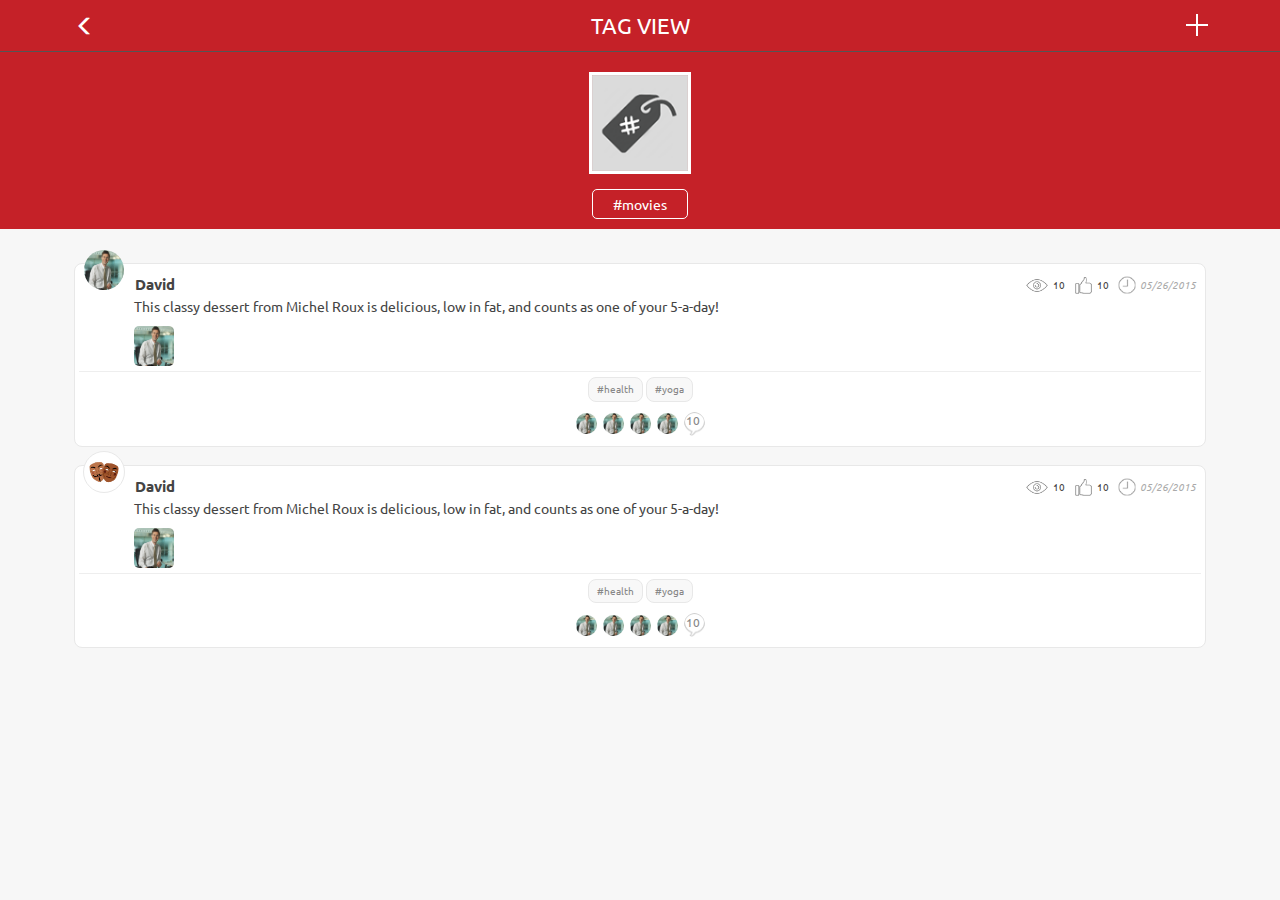
<file: Tags.html>
<!DOCTYPE html>
<html lang="en">
<head>
<meta charset="utf-8">
<meta http-equiv="X-UA-Compatible" content="IE=edge">
<meta name="viewport" content="width=device-width, initial-scale=1">
<!-- The above 3 meta tags *must* come first in the head; any other head content must come *after* these tags -->
<meta name="description" content="">
<meta name="author" content="">
<link rel="icon" href="favicon.ico">
<title>SamePinch</title>

<!-- Bootstrap core CSS -->
<link href="css/bootstrap.min.css" rel="stylesheet">

<!-- Custom styles for this template -->
<link href="css/style.css" rel="stylesheet">
<link href='http://fonts.googleapis.com/css?family=Ubuntu:300,400' rel='stylesheet' type='text/css'>
<link href='http://fortawesome.github.io/Font-Awesome/assets/font-awesome/css/font-awesome.css' rel='stylesheet' type='text/css'>

</head>

<body>
<div id="Tagview-page">

  <nav class="navbar navbar-inverse navbar-fixed-top navbar-sp">
    <div class="container">
      <div class="row">
        <div class="col-md-3 col-xs-3"> 
           <span class="glyphicon glyphicon-menu-left back"></span>
        
        </div>
        <div class="col-md-6 col-xs-6 heading">TAG VIEW</div>
        <div class="col-md-3 col-xs-3 nopadding-left"> 
                   
              <a href="addpost.html" class="pull-right"><img src="img/icon-createpost.png"  width="26" height="26" alt="" onmouseover="this.src='img/icon-createpost-active.png' " onmouseout="this.src='img/icon-createpost.png'"/></a>     
    
         </div>
      </div>
    </div>
  </nav>
  
  <div class="clearfix"></div>
  
  <div class="container-fluid" id="Tagview">
     <div class="row">
        <div class="profile-box">
            <div class="container txt-center">
                 <!--<div class="profilepic-placeholder">JD</div>-->
               
                 <div class="tag-img"><!--<img src="img/tag.png" alt=""/>-->
                 <img src="img/tagview-placeholder.png" alt=""/> </div>
              <button class="btn-normal mtop15">#movies</button>
                 
            </div>
        </div>
     </div>
  </div>

  
  <div class="container mtop20 mbottom10">
    <div class="row">
      <div class="col-md-12" id="Wall"> 
        
  
        
        <!-- post box -->
        <div class="wall-post-box-wrap">
          <div class="wall-post-box">
            <div class="profile-pic-wrap profilepic-img"><img src="img/profile-img.png" alt=""/></div>
            <div class="profile-name pull-left mleft55 mtop5">David</div>
            <div class="pull-right mtop5 icon-counts"> <img src="img/icon-view-count.png" width="26" height="15" alt=""/> <span class="mright5">10</span> <img src="img/icon-upvote-gray.png" width="21" height="21" alt=""/> <span class="mright5">10</span> <img src="img/time.png" width="20" height="20" alt=""/> <span class="mright5 time-style">05/26/2015</span> </div>
            <div class="clearfix"></div>
            <div class="post-content mleft55">
              <p>This classy dessert from Michel Roux
                is delicious, low in fat, and counts as 
                one of your 5-a-day!</p>
              <img src="img/profile-img.png"/> </div>
            <hr>
            <ul class="tags">
              <li>#health</li>
              <li>#yoga</li>
            </ul>
            <div class="clearfix"></div>
            <ul class="comments">
              <li><img src="img/profile-img.png" /></li>
              <li><img src="img/profile-img.png" /></li>
              <li><img src="img/profile-img.png" /></li>
              <li><img src="img/profile-img.png" /></li>
              <li><span><img src="img/comment_Count.png" width="22" height="26" alt=""/><span class="count">10</span></span></li>
            </ul>
          </div>
        </div>
        
        <!-- post box -->
        <div class="wall-post-box-wrap">
          <div class="wall-post-box">
            <div class="profile-pic-wrap profilepic-placeholder"><img src="img/ananymous-placeholder.png" alt=""/></div>
            <div class="profile-name pull-left mleft55 mtop5">David</div>
            <div class="pull-right mtop5 icon-counts"> <img src="img/icon-view-count.png" width="26" height="15" alt=""/> <span class="mright5">10</span> <img src="img/icon-upvote-gray.png" width="21" height="21" alt=""/> <span class="mright5">10</span> <img src="img/time.png" width="20" height="20" alt=""/> <span class="mright5 time-style">05/26/2015</span> </div>
            <div class="clearfix"></div>
            <div class="post-content mleft55">
              <p>This classy dessert from Michel Roux
                is delicious, low in fat, and counts as 
                one of your 5-a-day!</p>
              <img src="img/profile-img.png"/> </div>
            <hr>
            <ul class="tags">
              <li>#health</li>
              <li>#yoga</li>
            </ul>
            <div class="clearfix"></div>
            <ul class="comments">
              <li><img src="img/profile-img.png" /></li>
              <li><img src="img/profile-img.png" /></li>
              <li><img src="img/profile-img.png" /></li>
              <li><img src="img/profile-img.png" /></li>
              <li><span><img src="img/comment_Count.png" width="22" height="26" alt=""/><span class="count">10</span></span></li>
            </ul>
          </div>
        </div>
      </div>
    </div>
  </div>
  

  <!-- /.container --> 
  
</div>

<!-- Bootstrap core JavaScript
    ================================================== --> 
<!-- Placed at the end of the document so the pages load faster --> 
<script src="https://ajax.googleapis.com/ajax/libs/jquery/1.11.2/jquery.min.js"></script> 
<script src="js/bootstrap.min.js"></script> 

</body>
</html>
</file>
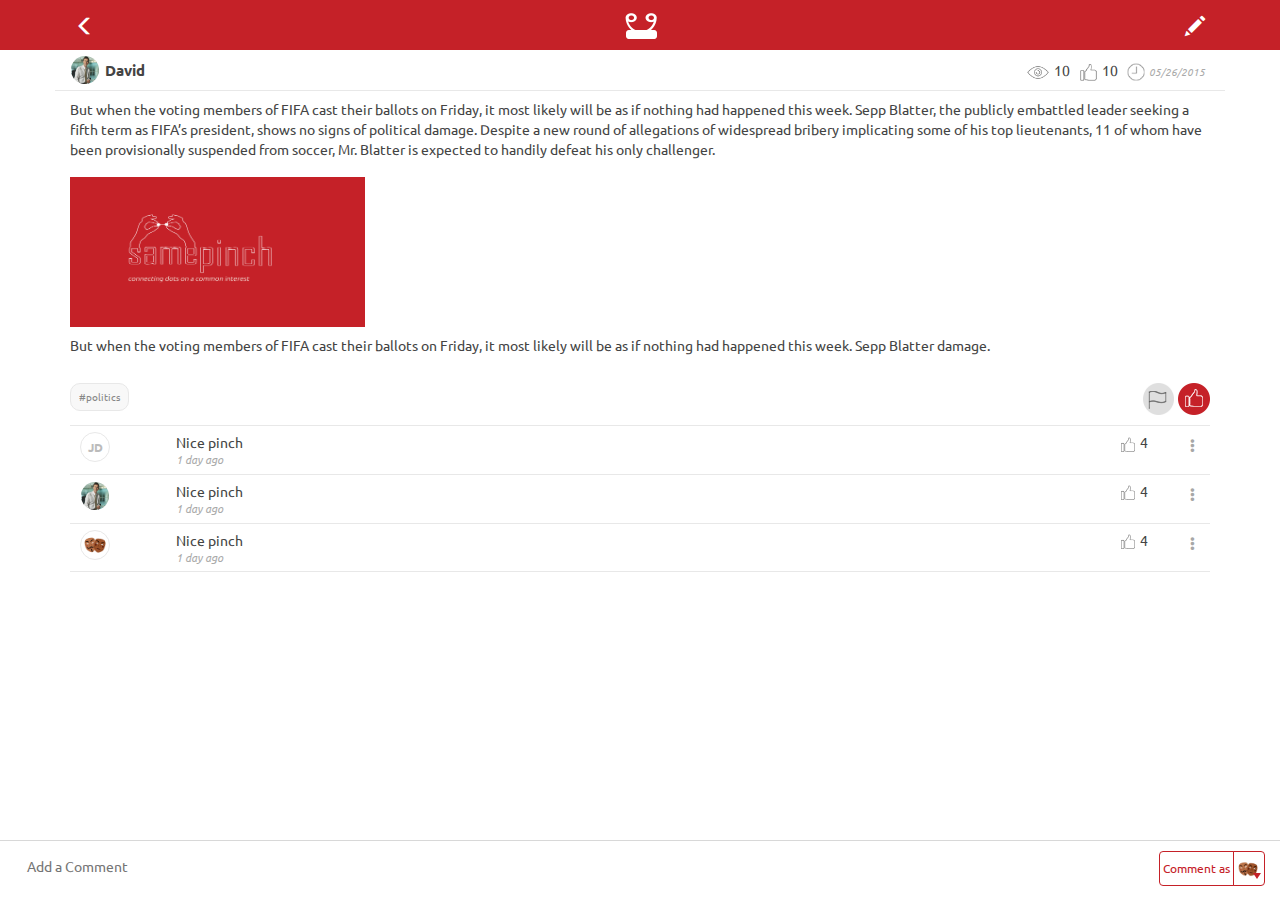
<file: viewPost.html>
<!DOCTYPE html>
<html lang="en">
<head>
<meta charset="utf-8">
<meta http-equiv="X-UA-Compatible" content="IE=edge">
<meta name="viewport" content="width=device-width, initial-scale=1">
<!-- The above 3 meta tags *must* come first in the head; any other head content must come *after* these tags -->
<meta name="description" content="">
<meta name="author" content="">
<link rel="icon" href="favicon.ico">
<title>SamePinch</title>

<!-- Bootstrap core CSS -->
<link href="css/bootstrap.min.css" rel="stylesheet">

<!-- Custom styles for this template -->
<link href="css/style.css" rel="stylesheet">
<link href='http://fonts.googleapis.com/css?family=Ubuntu:300,400' rel='stylesheet' type='text/css'>
<link href='http://fortawesome.github.io/Font-Awesome/assets/font-awesome/css/font-awesome.css' rel='stylesheet' type='text/css'>
</head>

<style>
 html, body {
        height: 100%;
        margin: 0px;
    }
</style>

<body class="bg-white ">

<div id="viewPost" class="display-block">
  <nav class="navbar navbar-inverse navbar-fixed-top navbar-sp">
    <div class="container">
      <div class="row">
        <div class="col-md-3 col-xs-3"> <span class="glyphicon glyphicon-menu-left back"></span> </div>
        <div class="col-md-6 col-xs-6 heading"><img src="img/header-icon-samepinch.png" class="img-responsive" width="47" height="28" alt=""/></div>
        <div class="col-md-3 col-xs-3 nopadding-left"> <span class="glyphicon glyphicon-pencil back pull-right"></span> </div>
      </div>
    </div>
  </nav>
  <div class="container mbottom65"> 
    <!-- Example row of columns -->
    <div class="row">
      <div class="col-md-12">
        <div id="toppanel" class="row mtop5 pbottom5 border-bottom">
          <div class="col-md-5 col-xs-4"> 
            <!--<div class="profilepic-placeholder pull-left">JD</div>-->
            <div class="profilepic-img pull-left"><img src="img/profile-img.png"  alt=""/></div>
            <div class="profile-name pull-left">David</div>
          </div>
          <div class="col-md-7 col-xs-8">
            <div class="pull-right mtop5 icon-counts"> <img src="img/icon-view-count.png" width="26" height="15" alt=""> <span class="mright5">10</span> <img src="img/icon-upvote-gray.png" width="21" height="21" alt=""> <span class="mright5">10</span> <img src="img/time.png" width="20" height="20" alt=""> <span class="mright5 time-style">05/26/2015</span> </div>
          </div>
        </div>
        <div class="clearfix"></div>
        <div id="postContent" class="col-md-12 nopadding">
          <p>But when the voting members of FIFA cast their ballots on Friday, it most likely will be as if nothing had happened this week. Sepp Blatter, the publicly embattled leader seeking a fifth term as FIFA’s president, shows no signs of political damage. Despite a new round of allegations of widespread bribery implicating some of his top lieutenants, 11 of whom have been provisionally suspended from soccer, Mr. Blatter is expected to handily defeat his only challenger.</p>
          <img src="img/1.png" width="295" height="150" alt=""/>
          <p>But when the voting members of FIFA cast their ballots on Friday, it most likely will be as if nothing had happened this week. Sepp Blatter damage.</p>
          <div class="clearfix"></div>
          <div class="col-md-12 border-bottom row-padding">
            <div class="row">
              <div class="col-md-10 col-xs-8">
                <div class="tag">#politics</div>
              </div>
              <div class="pull-right col-md-2 col-xs-4">
                <div class="pull-right"> <a href="#"><img src="img/viewpost-flag.png" width="32" height="32" alt="" onmouseover="this.src='img/viewpost-flag-active.png' " onmouseout="this.src='img/viewpost-flag.png'" /></a> 
                
                  <div class="viewPostLikeActive"></div>
                  <!--<div class="viewPostLike"></div>-->
                </div>
              </div>
            </div>
          </div>
        </div>
        <div class="clearfix"></div>
        
        <div class="comments-list-style">
          <ul>
            <li>
              <div class="row">
               <span class="comments-block">
                <div class="col-md-1 col-xs-1 col-sm-1 profilepic-img">
                 <div class="profilepic-placeholder">jd</div>

                </div>
               </span>
               
                
                
                <div class="col-md-10 col-xs-6 col-sm-9 pull-left mleft">
                  <div>Nice pinch</div>
                  <div class="time">1 day ago</div>
                </div>
                <div class="col-md-1 col-xs-3 col-sm-2 nopadding-left pull-right"> <span class="light-color"> <img src="img/icon-upvote-gray.png" width="18" height="18" alt=""/> 4 </span> <span class="pull-right"> <span data-toggle="dropdown" aria-expanded="false" class="glyphicon comment-more glyphicon-option-vertical"></span>
                  <ul class="dropdown-menu dropdown-menu-right" role="menu">
                    <span class="glyphicon glyphicon-triangle-top caret-dropdown"></span>
                    <li><a href="#">Like </a></li>
                    <li><a href="#">Flag </a></li>
                  </ul>
                  </span> </div>
              </div>
            </li>
            
            
             <li>
              <div class="row">
               <span class="comments-block">
                <div class="col-md-1 col-xs-1 col-sm-1 profilepic-img">
                 <img src="img/profile-img.png" alt=""/> 
                </div>
               </span>
               
               
                <div class="col-md-10 col-xs-6 col-sm-9 pull-left mleft">
                  <div>Nice pinch</div>
                  <div class="time">1 day ago</div>
                </div>
                <div class="col-md-1 col-xs-3 col-sm-2 nopadding-left pull-right"> <span class="light-color"> <img src="img/icon-upvote-gray.png" width="18" height="18" alt=""/> 4 </span> <span class="pull-right"> <span data-toggle="dropdown" aria-expanded="false" class="glyphicon comment-more glyphicon-option-vertical"></span>
                  <ul class="dropdown-menu dropdown-menu-right" role="menu">
                    <span class="glyphicon glyphicon-triangle-top caret-dropdown"></span>
                    <li><a href="#">Like </a></li>
                    <li><a href="#">Flag </a></li>
                  </ul>
                  </span> </div>
              </div>
            </li>
            
             <li>
              <div class="row">
               <span class="comments-block">
                <div class="col-md-1 col-xs-1 col-sm-1 profilepic-img">
                 <div class="profilepic-placeholder"> <img src="img/ananymous-placeholder.png" alt=""/></div>
                </div>
               </span>
               
                <div class="col-md-10 col-xs-6 col-sm-9 pull-left mleft">
                  <div>Nice pinch</div>
                  <div class="time">1 day ago</div>
                </div>
                <div class="col-md-1 col-xs-3 col-sm-2 nopadding-left pull-right"> <span class="light-color"> <img src="img/icon-upvote-gray.png" width="18" height="18" alt=""/> 4 </span> <span class="pull-right"> 
                
                 
                 <span data-toggle="dropdown" aria-expanded="false" class="glyphicon comment-more glyphicon-option-vertical"></span>
                  <ul class="dropdown-menu dropdown-menu-right" role="menu">
                    <span class="glyphicon glyphicon-triangle-top caret-dropdown"></span>
                    <li><a href="#">Like </a></li>
                    <li><a href="#">Flag </a></li>
                  </ul>
                  </span> </div>
              </div>
            </li>
            
          </ul>
        </div>
      </div>
    </div>
  </div>
  
  <!-- /.container -->
  
  <div style="width:100%; height:60px; background-color:#ffffff; position:fixed; bottom:0px;">
    <div class="container-fluid nopadding">
      <div class="col-md-12  input-comment row-padding">
        <div class="col-xs-7 col-md-9 nopadding-right">
          <input type="text" class="input-box" placeholder="Add a Comment">
        </div>
        <div class="col-xs-5 col-md-3 nopadding-left">
          <div class="btn-group dropup pull-right">
            <button type="button" class="btn btn-default">Comment as</button>
            <button type="button" class="btn btn-default dropdown-toggle profilepic-img" data-toggle="dropdown" aria-expanded="false">
           
            <!-- <div class="profilepic-placeholder">
                jd  
             </div>-->
                    <img src="img/ananymous-placeholder.png" alt="">
                    <!--<img src="img/profile-img.png" alt=""/>-->
            
            <span class="caret"></span>
            <span class="sr-only">Toggle Dropdown</span> </button>
            <ul class="dropdown-menu dropdown-menu-right profilepic-img" role="menu">
              <span class="glyphicon glyphicon-triangle-bottom caret-dropdown"></span>
              <li><a href="#">Comment as anonymous  <img src="img/ananymous-placeholder.png" alt=""/></a></li>
              <li><a href="#">Comment as John Doe  <img src="img/profile-img.png" alt=""/></a></li>
              <li><a href="#">Comment as John Doe  <div class="profilepic-placeholder">jd</div> </a></li>
            </ul>
          </div>
        </div>
      </div>
    </div>
  </div>
</div>


<!--edit comment page -->

<div id="editComment" class="edit-comment-bg display-none">

<div id="addPost">
<nav class="navbar navbar-inverse navbar-fixed-top navbar-sp">
    <div class="container">
      <div class="row">
        <div class="col-md-3 col-xs-2"> 
           <span class="glyphicon glyphicon-menu-left back"></span>
        
        </div>
        <div class="col-md-6 col-xs-6 heading">Edit Comment</div>
        <div class="col-md-3 col-xs-4 nopadding-left"> 
            
            <div class="btn-group pull-right">
              <button type="button" class="btn btn-default">Comment as</button>
                  <button type="button" class="btn btn-default dropdown-toggle profilepic-img" data-toggle="dropdown" aria-expanded="false">
                    <!--<div class="profilepic-placeholder">
                     
                     jd  
                     </div>-->
                     
                    <img src="img/ananymous-placeholder.png" alt="">
                    <!--<img src="img/profile-img.png" alt=""/>-->
                    
                     <span class="caret"></span>
                    <span class="sr-only">Toggle Dropdown</span>
                  </button>
                  <ul class="dropdown-menu profilepic-img" role="menu">
                    <span class="glyphicon glyphicon-triangle-top caret-dropdown"></span>
                    <li><a href="#">Post as anonymous  <img src="img/ananymous-placeholder.png"  alt=""> </a></li>
                    <li><a href="#">Post as John Doe  <img src="img/profile-img.png"  alt=""> </a></li>
                    <li><a href="#">Post as John Doe  <div class="profilepic-placeholder">jd</div> </a></li>
                    
                  </ul>
          </div>
        
         </div>
      </div>
    </div>
  </nav>
  
  <div class="container ptop30">
    <div class="row">
       <div class="col-md-12">
           <textarea class="edit-comment-textarea"></textarea>
       
       </div>
    </div>
  </div>
  
  
</div>





</div>



<!-- Bootstrap core JavaScript
    ================================================== --> 
<!-- Placed at the end of the document so the pages load faster --> 
<script src="https://ajax.googleapis.com/ajax/libs/jquery/1.11.2/jquery.min.js"></script> 
<script src="js/bootstrap.min.js"></script>
</body>
</html>
</file>
<file: css/style.css>
@charset "utf-8";
/* CSS Document */

body {
  padding-top: 50px;
  background-color:#f7f7f7;
  font-family: 'Ubuntu', arial, sans-serif !important;
  color:#444444;
}

.navbar-sp {
	background-color:#c52128;
	border:none;
	padding:10px 0;
}

#Wall .navbar-sp img, #viewPost .navbar-sp img, #Tagview-page .navbar-sp img {
	margin:0 auto;
	margin-top:2px;
}
.navbar-btn-menu {
	float:left;
	border:none !important;
	padding:9px 10px;
}

.navbar-btn-menu:hover {
	background-color:transparent !important;
}
.navbar-sp a {
	display:block;
	padding:0 0 0 6px;
}

/*presets*/
.nopadding {
	padding-left:0px;
	padding-right:0px;
}
.nopadding-left {
    padding-left:0px;
}
.nopadding-right {
    padding-right:0px;
}
.mtop5 {
	margin-top:5px;
}
.mtop10 {
	margin-top:10px;
}
.mtop15 {
	margin-top:15px;
}
.mtop20 {
	margin-top:20px;
}
.mtop30{
	margin-top:30px;
}
.mtop40{
	margin-top:40px;
}

.mbottom5 {
	margin-bottom:5px;
}
.mbottom10 {
	margin-bottom:10px;
}
.mbottom15 {
	margin-bottom:15px;
}
.mbottom20 {
	margin-bottom:20px;
}
.mbottom30{
	margin-bottom:30px;
}
.mbottom65 {
	margin-bottom:65px;
}

.mleft5 {
	margin-left:5px;
}
.mleft10 {
	margin-left:10px;
}
.mleft20 {
	margin-left:20px;
}
.mleft30{
	margin-left:30px;
}
.mleft50{
	margin-left:50px;
}
.mleft55{
	margin-left:55px;
}
.mright5 {
	margin-right:5px;
}
.mright10 {
	margin-right:10px;
}
.mright20 {
	margin-right:20px;
}
.mright30{
	margin-right:30px;
}
.pbottom5 {
	padding-bottom:5px;
}
.ptop30 {
	padding-top:30px;
}

.txt-center {
	text-align:center;
}


.favorite-bar {
	background-color:rgba(255,255,255,0.9);
	height:30px;
	width:100%;
	padding:4px 0;
	position:fixed;
	z-index:10;
}
.favorite-bar a{
	text-align:center;
	width:20px;
	height:auto;
	margin:0 auto;
	display:block;
	font-size:20px;
	color:#c5c5c5;
}

.favorite-bar a.fav-active{
	color:#c52128;
}
.fav-inactive {
color:#c5c5c5;	
}

.wall-post-box {
	border-radius:8px;
	border:1px solid #e8e8e8;
	width:100%;
	background-color:#ffffff;
	min-height:120px;
	overflow:hidden;
	padding:4px;
	margin-top:10px;
	
}
.wall-post-box:hover, .wall-post-box:active, .wall-post-box:focus {
	background-color:#f9f9f9;
	border:1px solid #bbbbbb;
}
.wall-post-box-wrap {
	position:relative;

	width:100%;
	//background-color:#ffffff;
	height:auto;
	overflow:hidden;
	padding:4px;
	//margin-top:10px;
	
}

#Wall .profile-pic-wrap {
	width:42px;
	height:42px;
	position:absolute;
	top:0px;
	left:13px;
	float:left;
}

#Wall .profilepic-placeholder, #viewPost #toppanel .profilepic-placeholder, #Profile .profilepic-placeholder, #Wall .comments .profilepic-placeholder, #addPost .dropdown-toggle .profilepic-placeholder, #addPost .dropdown-menu .profilepic-placeholder, #viewPost .dropdown-menu .profilepic-placeholder,
#viewPost .dropdown-toggle .profilepic-placeholder, #viewPost .comments-block .profilepic-placeholder
  {

   background-color: #ffffff;
   border-radius: 100%;
   border: 1px solid #e8e8e8;
   text-align: center;
   font-weight: bold;
   padding: 9px 0;
   font-size: 16px;
   letter-spacing: 0px; 
   text-transform:uppercase;
   color:#bbbbbb;
 }
 
 

  #viewPost .comments-block .profilepic-placeholder {
	  width:30px;
	  height:30px;
	  padding: 6px 0;
	 display:inline-block;
	 font-size:12px;
  }
    #viewPost .comments-block .profilepic-placeholder img {
	width:24px !important;
	height:24px !important;
	margin-top:-4px;	
	
	}
	#viewPost .comments-block .profilepic-placeholder img:hover, #viewPost .comments-block .profilepic-placeholder img:active  {
		border:1px solid transparent !important;
	}
	
 
 #addPost .dropdown-toggle .profilepic-placeholder, #viewPost .dropdown-toggle .profilepic-placeholder  {
	 width:22px;
	 height:22px;
	 font-size:10px;
	 padding: 4px 0;
	 display:inline-block;
 }
  #addPost .dropdown-menu .profilepic-placeholder, #viewPost .dropdown-menu .profilepic-placeholder  {
	 width:30px;
	 height:30px;
	 font-size:13px;
	 display:inline-block;
	 padding:5px 0;
 }
 #Wall .comments .profilepic-placeholder {
	 width:24px;
	 height:24px;
	 font-size:12px;
	 display:inline-block;
     position: relative;
	 top: 1px;
     padding: 5px 0;
     font-size: 10px;
 }
 
  #Wall .comments .profilepic-placeholder img {
	  width:16px;
	  height:16px;
	  position:relative;
	  top:0;
  }
 
 #Profile .profilepic-placeholder {
	 width:95px;
	 height:95px;
	 margin:0 auto;
	 margin-top:20px;
	 padding: 25px 0;
	 font-size:30px;
	 
 }
 #viewPost #toppanel .profilepic-placeholder {
	font-size:13px; 
	 padding: 6px 0;
	  }
 
 
 #Wall .profilepic-placeholder img {
	 margin-top:-4px;
	 
 }
 #Wall .profilepic-img img,  #viewPost #toppanel .profilepic-img img,  #Profile .profilepic-img img, #viewPost .input-comment .dropdown-menu.profilepic-img img, #viewPost .input-comment .dropdown-toggle.profilepic-img img,
 #viewPost .comments-block .profilepic-img img
   {
	 border-radius:100%;
	 width:42px;
	 height:42px;
	 /*border: 1px solid #e8e8e8;*/
	 border:1px solid transparent;
 }

 #Profile .profilepic-img img {
	 width:95px;
	 height:95px;
	 border:none;
	 margin-top:20px;
	 
 }
 #addPost .dropdown-toggle.profilepic-img img {
	 width:22px;
	 height:22px;
	 border-radius:100%;
}
 
 #addPost .dropdown-menu.profilepic-img img,  #viewPost .comments-block .profilepic-img img {
	 width:30px;
	 height:30px;
	 border-radius:100%;
}
 
 #viewPost .input-comment .dropdown-menu.profilepic-img img {
     width:30px;
	 height:30px;
}
 #viewPost .input-comment .dropdown-toggle.profilepic-img img {
     width:22px;
	 height:22px;
}
 #viewPost .input-comment .dropdown-toggle.profilepic-img img:hover {
     border:1px solid transparent !important;
}
 
 #Wall .profilepic-img img:hover, .profilepic-img img:focus, .profilepic-img img:active {
	 border:1px solid #666666 !important;
 }
 #viewPost .profilepic-img img:hover, .profilepic-img img:focus, .profilepic-img img:active {
	 border:1px solid #666666 !important;
 }
 
 #viewPost #toppanel .profilepic-img img  {
	  width:30px;
	 height:30px;
	 }
 .profile-name {
	 color:#444444;
	 font-size:15px;
	 font-weight:bold;
 }
 

 #viewPost .profile-name {
	 margin-left:5px;
	 margin-top:5px;
 }
 
 #Wall .post-content img {
	 width:40px;
	 height:40px;
	 border-radius:5px;
 }
 
 #Wall hr {
	 margin-top:5px;
	 margin-bottom:5px;
 }
 
 #Wall ul.tags {
	 list-style-type:none;
	 margin:0px;
	 text-align:center;
	 padding:0px;
	 
 }
	 
 #Wall ul.tags li {
	 background-color:#f8f8f8;
	 border:1px solid #e8e8e8;
	 border-radius:8px;
	 padding:4px 8px;
	 color:#888888;
	 font-size:10px;
	 display:inline-block;
	 text-align:center;
	 margin:0 auto;
	 margin-bottom:4px;
 }
 #Wall ul.tags li:hover {
	 background-color:#eeeeee;
 }
  #Wall ul.comments{
	 list-style-type:none;
	 margin:5px 0;
	 text-align:center;
	 padding:0px;
 }
 
 
 #Wall ul.comments li  {
	width:22px;
	height:22px;
	margin:0 auto;
	border-radius:100%;
	display:inline;
	margin-left:1px;
 }
	 

 #Wall ul.comments li img {
	 width:23px;
	 height:23px;
	 border-radius:100%;
	  border:1px solid transparent;
	
 }
  #Wall ul.comments li img:hover,  #Wall ul.comments li img:active, #Wall ul.comments li img:focus  {
	 border:1px solid #777777;
	
 }
  
 #Wall ul.comments li > span > img {
	 height:26px;
 }
 
  #Wall ul.comments li > span {
	 position:relative;
 }
 
  #Wall ul.comments li > span > span.count { 
  position:absolute;
  left:3px;
  font-size:12px;
  color:#888888;
  top:0px;
  }
  .time-style {
	  color:#aaaaaa;
	  font-style:italic;
	  font-size:10px;
  }
  
 #Wall .icon-counts span {
	 font-size:10px;
 }
 #Wall .search-bar {
	 background-color:#e5e5e5;
	 height:32px;
	 display:none;
	 
}
 #Wall .search-bar .search-ph {
	 padding-top:5px;
	 text-align:center;
	 display:block;
	 
 }
  #Wall .search-bar .search-textfield {
	 padding-top:5px;
	 display:none;
	 
 }
  .search-tf-style {
	 background-color:transparent;
	 border:none;
	 outline:none;
	 width:85%;
 }
 
 .search-bar .search-clear {
	 color:#999999;
	 float:right;
	 margin-top:4px;
 }
 .sp-spinner {
	 width:25px;
	 height:25px;
	 margin:0 auto;
	 font-size:18px;
	 margin-top:10px;
 }
 
 .loader1 {
	 width:60px;
	 height:60px;
	 font-size:36px;
	 margin:0 auto;
	 font-family:arial, sans-serif;
 }
 
 #Login .login-textfield,  #Signup .login-textfield,  #Reset .login-textfield {
	 border:none;
	 border-bottom:1px solid #e7e7e7;
	 background-color:transparent;
	 height:35px;
	 width:100%;
	 outline:none;
 }
 .btn-sp {
	 background-color:#c52128;
	 border-radius:0px;
	 border:none;
	 padding:10px 0;
 }
 
 
 #Login .social-btn-wrap {
	 width:288px;
	 height:auto;
	 margin:15px auto;
 }
 #Login a {
	 color:#555555;
 }
 
  #Login .social-btn-wrap  a{ 
  text-decoration:none;
  margin-right:1px;
  }
  
  body.login-body {
	  padding-top:20px;
  }
  
  a.color-blue {
	 color:#2361f9 !important;
 }
  
  #Signup .icon-back  {
	  margin-top:6px;
  }
  
  #Signup .upload-profile {
	  width:52px;
	  height:52px;
	  margin:0 auto;
  }
  
  #Signup .upload-profile img{
	  width:51px;
	  height:51px;
	  border-radius:100%;
	  
  }
  
    #Signup #Editprofile .upload-profile {
	  width:100px;
	  height:100px;
	  margin:0 auto;
  }
  
  #Signup #Editprofile .upload-profile img{
	  width:100px;
	  height:100px;
	  border-radius:100%;
	  
  }
  
  .txt-italic {
	  font-style:italic;
  }
#addPost .btn-rounded {
	display: inline-block;
	border-radius: 100%;
	background-color: #e8e8e8;
	padding: 12px 15px;
	border: none;
	font-size: 16px;
	outline: none;
}
#addPost .btn-rounded:hover {
	background-color: #dddddd;
}
#addPost ul.tags-list, #manageTags ul.tags-list {
	list-style-type: none;
	margin: 0px;
	padding: 0;
}
#addPost ul.tags-list li, #manageTags ul.tags-list li {
	float: left;
	text-align: center;
	margin-right: 4px;
	width: 92px;
	height: 92px;
	margin-bottom:10px;
}

#manageTags ul.tags-list li {
	margin-top:10px;	
}

#addPost ul.tags-list li img, #manageTags ul.tags-list li img {
	float: left;
	text-align: center;
	margin-right: 5px;
	width: 92px;
	height: 92px;
	margin-bottom:10px;
}
 
  
 #addPost #imageUpload {
	width: 0px;
	height: 0px;
	overflow: hidden;
}
#addPost #content-div-wrapper {
	border: 1px solid #e8e8e8;
	width: 100%;
	height: 260px;
	overflow: hidden;
	padding: 5px;
}
#addPost #content-div {
	width: 100%;
	height: 200px;
	overflow: hidden;
	outline:none;
	-moz-user-select: text;
-khtml-user-select: text;
-webkit-user-select: text;
-o-user-select: text;
}


#addPost #content-div img {
	display:block;
	width:300px;
	height:150px;
}
#addPost .tagname, #addPost .tagname-active,  #manageTags .tagname, #manageTags .tagname-active {
	width: 100%;
	height: 22px;
	background-color: #dadada;
	top: 73px;
	position: absolute;
}
#addPost .tagname-active, #addPost .tagname-active,  #manageTags .tagname-active, #manageTags .tagname-active {
	background-color: #c52128;
	color:#ffffff;
}
.pos-relative {
	position: relative;
}
#addPost .checkmark-wrapper, #manageTags .checkmark-wrapper {
	position: absolute;
	right: 0px;
}

#addPost input[type=checkbox].css-checkbox, #Signup input[type=checkbox].css-checkbox, #manageTags input[type=checkbox].css-checkbox  {
	position: absolute;
	z-index: -1000;
	left: -1000px;
	overflow: hidden;
	clip: rect(0 0 0 0);
	height: 1px;
	width: 1px;
	margin: -1px;
	padding: 0;
	border: 0;
}
#addPost input[type=checkbox].css-checkbox + label.css-label, #Signup input[type=checkbox].css-checkbox + label.css-label, #manageTags input[type=checkbox].css-checkbox + label.css-label   {
	padding-left: 30px;
	height: 25px;
	display: inline-block;
	line-height: 25px;
	background-repeat: no-repeat;
	background-position: 0 0;
	font-size: 25px;
	vertical-align: middle;
	cursor: pointer;
}
#addPost input[type=checkbox].css-checkbox:checked + label.css-label, #Signup input[type=checkbox].css-checkbox:checked + label.css-label, #manageTags input[type=checkbox].css-checkbox:checked + label.css-label {
	background-position: 0 -25px;
}
#addPost label.css-label, #Signup label.css-label, #manageTags label.css-label {
	background-image: url(../img/checkmark.png);
	-webkit-touch-callout: none;
	-webkit-user-select: none;
	-khtml-user-select: none;
	-moz-user-select: none;
	-ms-user-select: none;
	user-select: none;
}
#addPost h4 {
	font-weight:bold;
}
.navbar .heading {
	color:#ffffff;
	text-align:center;
	font-size:22px;
}

.navbar .back {
	color:#ffffff;
	font-size:20px;
	padding:5px;
}

.navbar .back:hover, .navbar .back:active {
	color:#333333;
}

#addPost .btn-default, #viewPost .btn-default {
	background-color:transparent;
	border:1px solid #ffffff;
	color:#ffffff;
	outline:none;
	padding:6px 3px;
	height:35px;
}
#viewPost .btn-default {
	border:1px solid #c52128;
	color:#c52128;
	font-size:12px;
}

#addPost .btn-default:hover, #addPost .btn-default:active, #addPost .btn-default:focus {
background-color:#a10010;
}
#viewPost .input-comment .btn-default:hover, #viewPost .input-comment .btn-default:active, #viewPost .input-comment .btn-default:focus {
background-color:#eeeeee;	
}

#addPost .profile-pic-addpost img, #viewPost .profile-pic-addpost img {
	width:20px;
	height:20px;
	//border-radius:100%;
}
 
#addPost .caret, #viewPost .caret  {
	border-top: 6px dashed;
	margin-left: -9px;
    margin-top: 13px;
}
#addPost .dropdown-menu, #viewPost .dropdown-menu, #About .dropdown-menu {
	min-width:290px;
	padding:6px 0;
	border-radius:6px;
	-moz-border-radius:6px;
	-webkit-border-radius:6px;
	margin-top:10px;
}
#viewPost .dropdown-menu {
	margin-bottom:10px;
	}
#viewPost .comments-block .dropdown-menu, #About .dropdown-menu {
	z-index:10;
	margin-top:15px;
	margin-right:15px;
}
#About .dropdown-menu {
	left:20px;
}
#addPost .dropdown-menu>li>a, #viewPost .dropdown-menu>li>a, #About .dropdown-menu>li>a {
	font-size:18px;
	color:#2361f9;
	text-align:center;
}
#addPost .profilepic-placeholder, #viewPost .profilepic-placeholder {
	width:30px;
	height:30px;
}
#addPost .dropdown-menu .caret-dropdown, #viewPost .dropdown-menu .caret-dropdown,  #viewPost .comments-block .dropdown-menu .caret-dropdown, #About .dropdown-menu .caret-dropdown  {
	position:absolute;
	right:3px;
	top:-10px;
	color:#ffffff;
}
#About .dropdown-menu .caret-dropdown  {
right:0;
left:0;
margin-left:auto;
margin-right:auto;	
width:10px;
color:#cccccc;
top:-11px;
}

#viewPost .dropdown-menu .caret-dropdown {
	top:44px;
	right:14px;
}

#viewPost .comments-block .dropdown-menu .caret-dropdown {
	top:-11px;
	color:#e8e8e8;
}

#About .dropdown-menu .caret-dropdow {
     
}

#Wall .profilepic-placeholder img {
	width:30px;
	height:30px;
}

#addPost .hidden-textfield {
	border:none;
	background-color:transparent;
	font-size:16px;
	outline:none;
	display:block;
}

/*view post css*/

#viewPost .tag {
	border:1px solid #e8e8e8;
	border-radius:10px;
	padding:6px 8px;
	display:inline-block;
	background-color:#f8f8f8;
	color:#888888;
	font-size:10px;
	margin-bottom:4px;
}
#viewPost .tag:hover {
	background-color:#eeeeee;
}

#viewPost .border-bottom {
	border-bottom:1px solid #e8e8e8;
}
#viewPost .row-padding {
	padding:10px 0;
}
#viewPost .row-comment {
	padding:14px 8px;
}

#viewPost .comment-profile {
	border-radius:100%;
	width:28px;
	height:28px;
}
#viewPost .time {
	font-size:11px;
	color:#aaaaaa;
	font-style:italic;
}

#viewPost .input-comment {
	border-top:1px solid #d8d8d8;
	height:60px;
	width:100%;
}


#viewPost .input-box {
	border:none;
	height:30px;
	width:100%;
	text-indent:10px;
	outline:none;
}

#viewPost #postContent p {
	padding:8px 0;
}

#viewPost .comment-list {
	height:auto;
	overflow:hidden;
	
}

#viewPost .comment-more {
	color:#a7a7a7;
	padding:5px;
	padding-right:0px;
}

#viewPost .comment-more:hover, #viewPost .comment-more:active, #viewPost .comment-more:focus {
	color:#333333;
}

.bg-white {
	background-color:#ffffff;
}

#viewPost .dropup .caret {
	border-bottom:none;
}


#viewPost .comments-block ul {
	list-style-type:none;
	margin:0px;
	padding:0;
}

#viewPost .comments-block ul li {
	list-style-type:none;
	border-bottom:1px solid #e8e8e8;
	padding:6px 0;
}

.profile-box {
	background-color:#c52128;
	width:100%;
	min-height:178px;
	overflow:hidden;
	border-top:1px solid #aaaaaa;
	margin-top:1px;
}
.profile-name-profile {
	color:#ffffff;
	font-size:18px;
	text-align:center;
}
.btn-normal {
	background-color:transparent;
	border:1px solid #ffffff;
	padding:4px 20px;
	color:#ffffff;
	border-radius:5px;
}
.btn-normal:hover {
	background-color:#b80e1f;
}
#Reset .btn-normal {
	padding:3px 6px;
}

#Tagview img {
	width:102px;
	height:102px;
	border:3px solid #ffffff;
	margin-top:20px;
}

.comment-bubble-count {
  background-image: url(../img/comment_count.png);
  width: 22px;
  height: 26px;
  font-size: 10px;
  display: inline-block;
  position: relative;
  padding: 4px 0px;
  color: #888888;	
	
}

#Settings .mylist-group {
	color:#c52128;
	text-align:center;
	font-weight:bold;
}

#Settings .mylist-group:hover, #Settings .mylist-group:active, #Settings .mylist-group:focus  {
	background-color:#eeeeee;
}

@media (min-device-width:321px) {
	#addPost ul.tags-list li, #manageTags ul.tags-list li {
margin-right:10px;
}
}

#About ul  {
	list-style-type:none;
	margin:0px;
	padding:0;
	
}

#About ul li   {
	position:relative;
}
#About ul li a   {
	text-align:center;
	padding:15px 0;
	color:#b4050c;
	font-size:16px;
	font-weight:bold;
	border-bottom:1px solid #f0f0f0;
	display:block;
}
#About ul li a:hover, #About ul li a:active, #About ul li a:focus    {
	background-color:#f9f9f9;
	text-decoration:none;
}

.loading-box {
	width:100%;
	height:100%;
	background-color:rgba(0,0,0,0.7);
	position:fixed;
	z-index:1032;
	margin-top:-50px;
	display:block;
}
.loading-box .sp-spinner{
	color:#ffffff;
	font-size:36px;
	top:40%;
	position:relative;
}

#addPost .selecttags-scroll {
	height:200px;
	overflow:auto;
}
.viewPostLike, .viewPostLikeActive  {
	width:32px;
	height:32px;
	float:right;
	margin-left:4px;
    display:block;
	background-image:url(../img/viewpost-like.png);
}
.viewPostLikeActive  { 
 background-image:url(../img/viewpost-like-active.png);

}

.static-text-iframe {
	width:100%;
	height:380px;
	overflow:auto;
	border:none;
}

kbd {
	padding:0 !important;
  font-size:14px !important;
  color: #222222 !important;
  background-color: #f7f7f7 !important;
  border-radius: none !important;
  -webkit-box-shadow: none !important;
  box-shadow: none !important;
}

code {
	  color: #222222 !important;
	  background-color:#f7f7f7 !important;
}

.edit-comment-textarea {
	width:100%;
	height:130px;
	background-color:#ffffff;
	border:1px solid #aaaaaa;
	resize:none;
	outline:none;
}
.edit-comment-bg {
	background-color:#f7f7f7;
	height:100%;
	margin:0px;
	
}

#editComment #addPost .navbar .heading {
	font-size:20px;
	padding:4px 0;
}

#editComment #addPost .btn-default {
	padding:2px 0;
	font-size:11px;
}
#Tagview-page .navbar-sp, #Profile-page .navbar-sp {
	border-bottom:1px solid #555555;
}
.display-none {
	display:none;
}

.comments-list-style ul {
	list-style-type:none;
	margin:0px;
	padding:0;
}

.comments-list-style ul li {
	padding:6px 10px;
	border-bottom:1px solid #e8e8e8;
}

.about-description {
	background-color:#ffffff;
	padding:9px 0;
}

.post-image-placeholder{
  background: url('../img/viewpost-postimg-placeholder.png') no-repeat;
 height: 165px;
 width: 295px;
}

#Wall .profile-name {
text-overflow: ellipsis;
width:40px;
border: 1px solid transparent;
white-space: nowrap;
overflow: hidden;
 }

@media (min-width:400px) {
#Wall .profile-name {
text-overflow: ellipsis;
width:auto;
border: 1px solid transparent;
white-space: nowrap;
overflow: hidden;
 }
}
</file>
